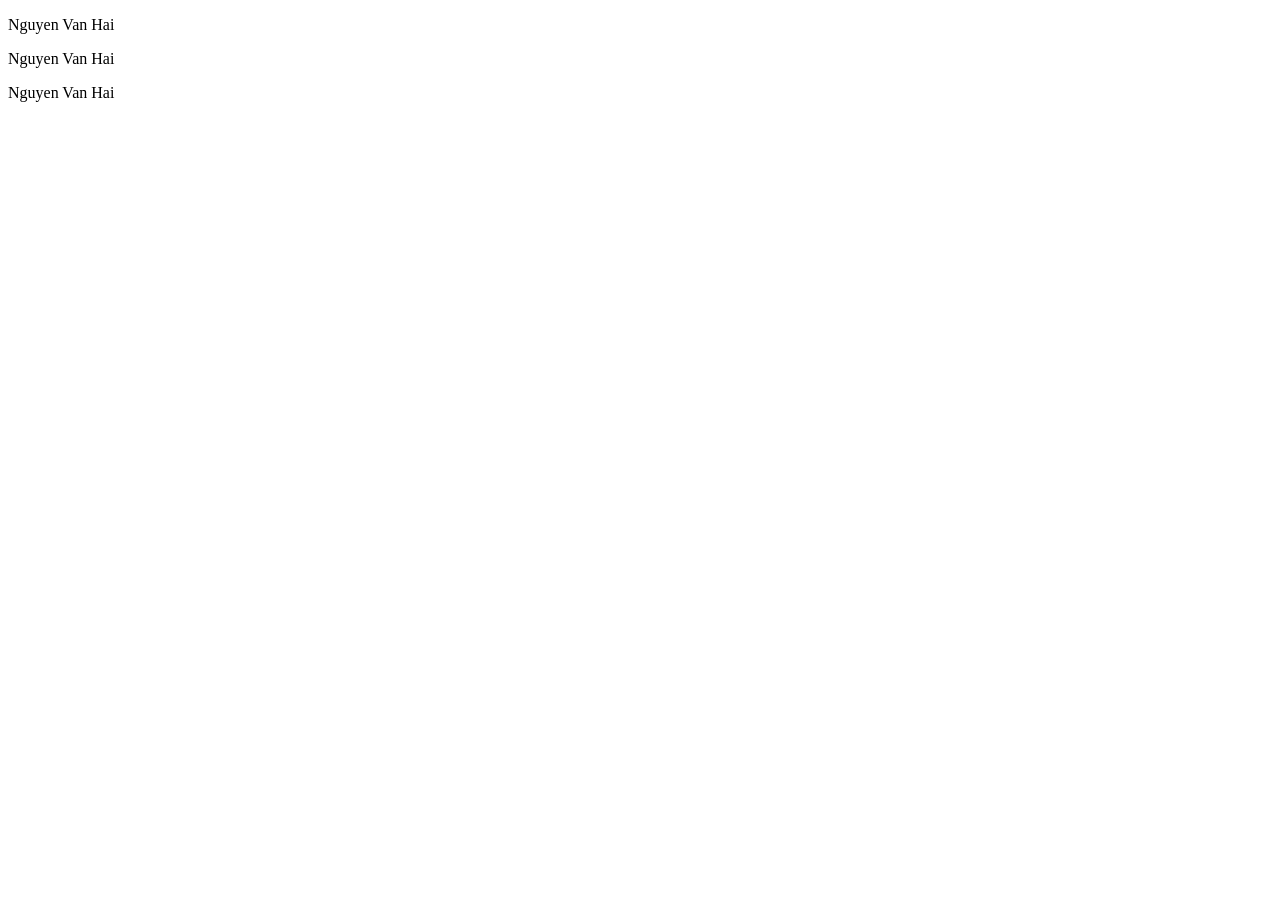
<file: index.html>
<!DOCTYPE html>
<html lang="en">
<head>
    <meta charset="UTF-8">
    <meta name="viewport" content="width=device-width, initial-scale=1.0">
    <title>Document</title>
</head>
<body>
    <p>Nguyen Van Hai</p>
    <p>Nguyen Van Hai</p>
    <p>Nguyen Van Hai</p>
    
</body>
</html>
</file>
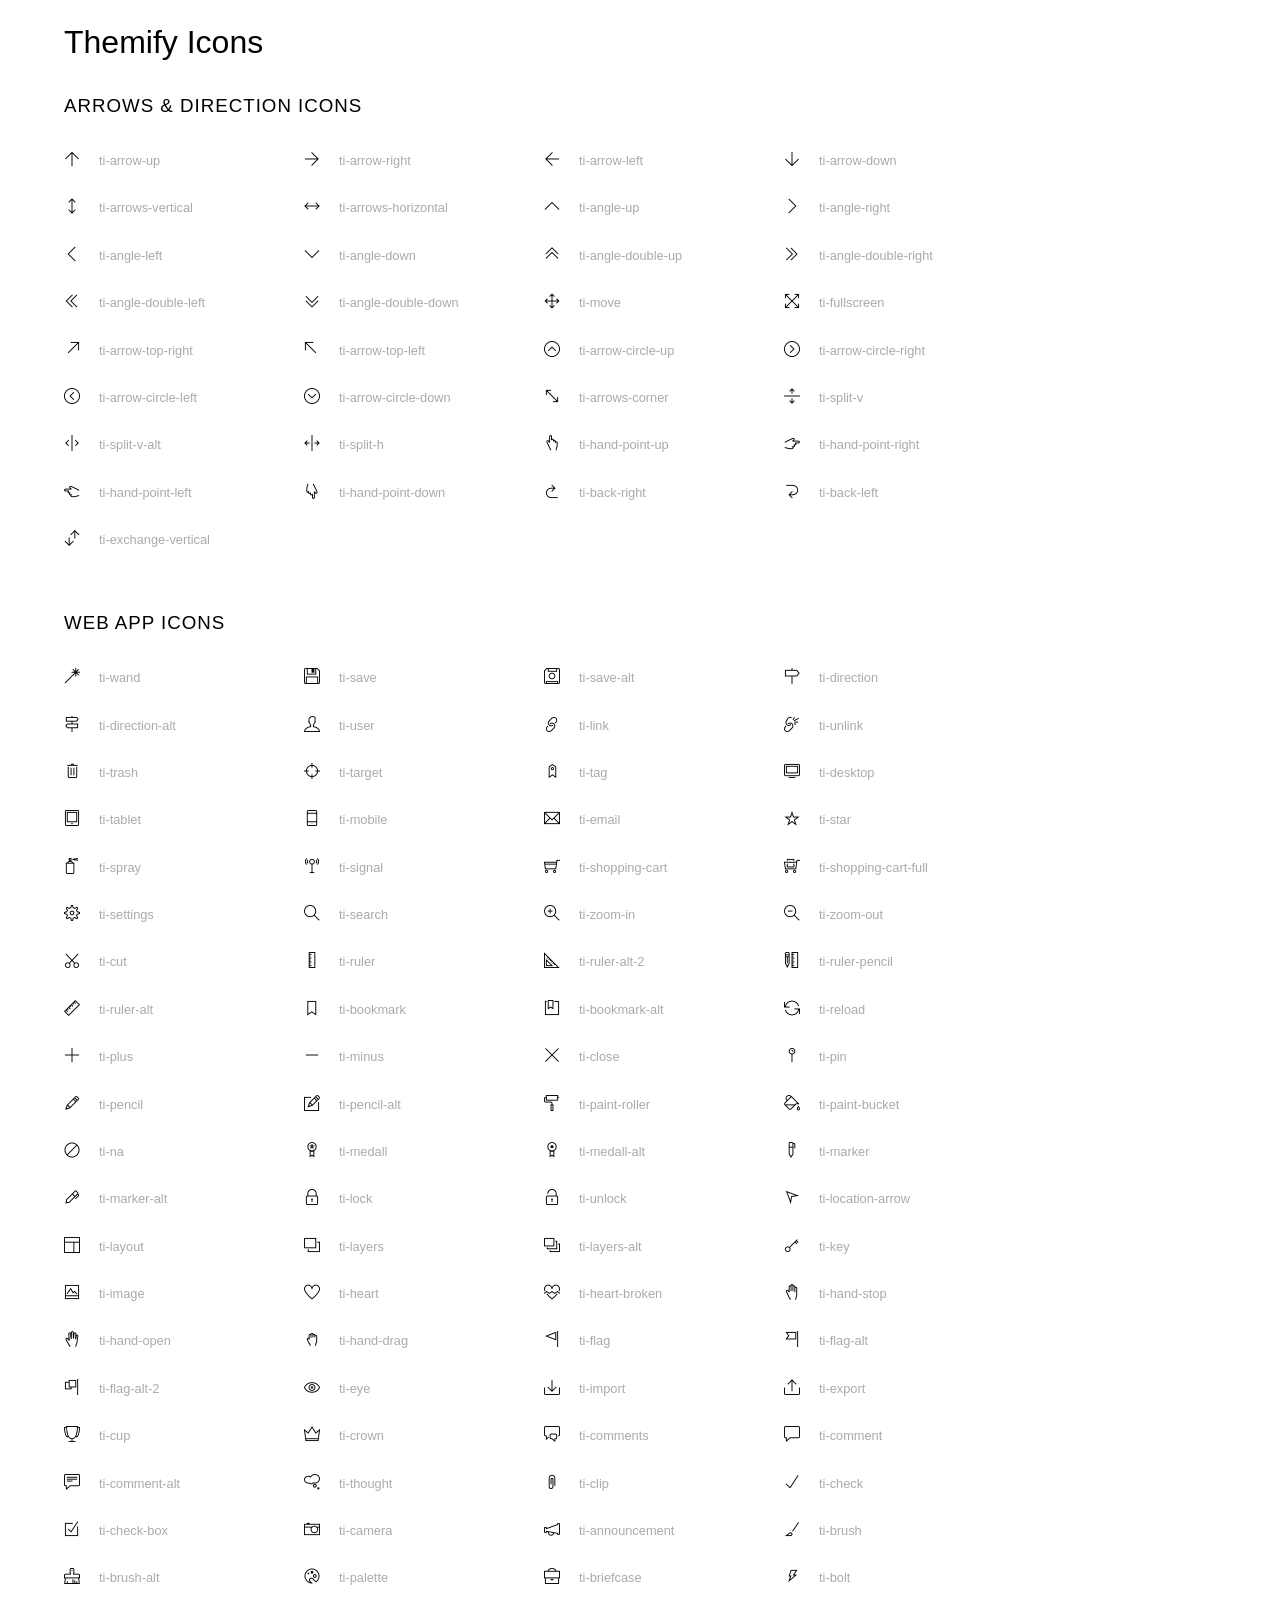
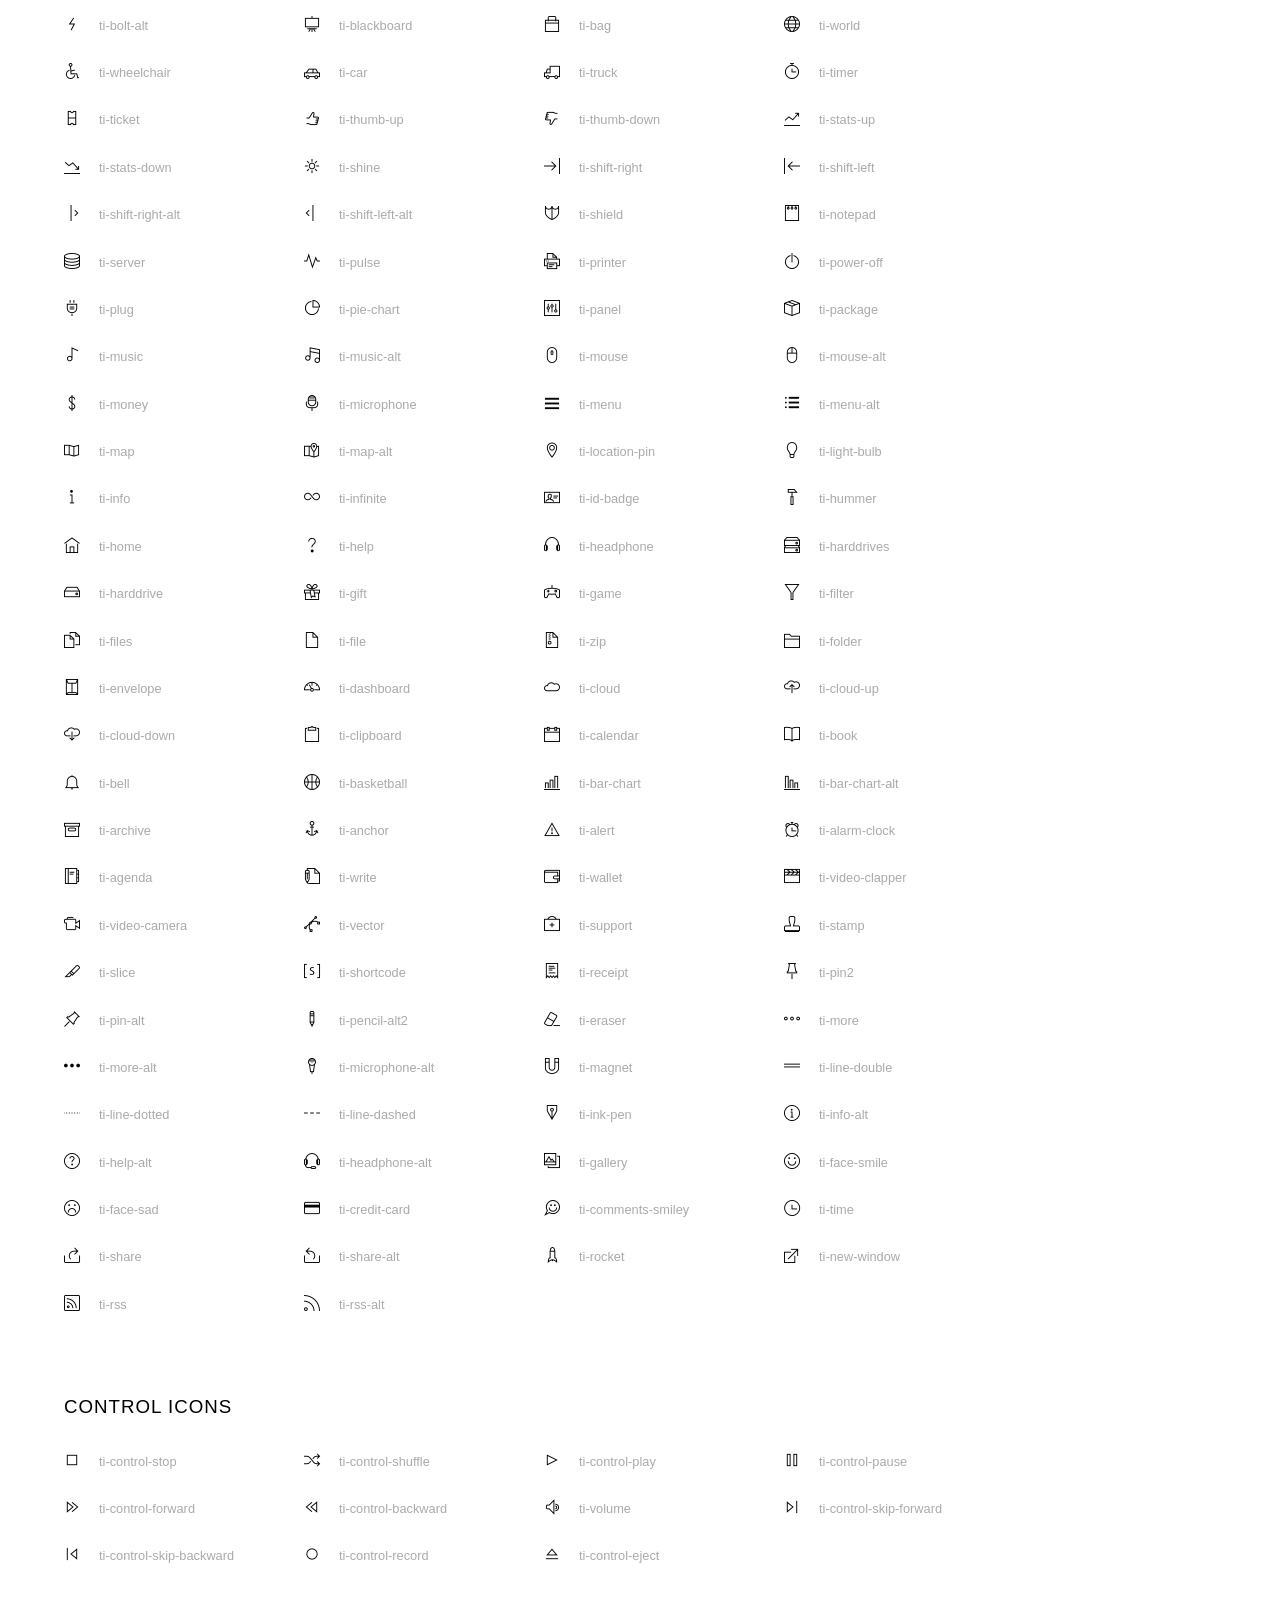
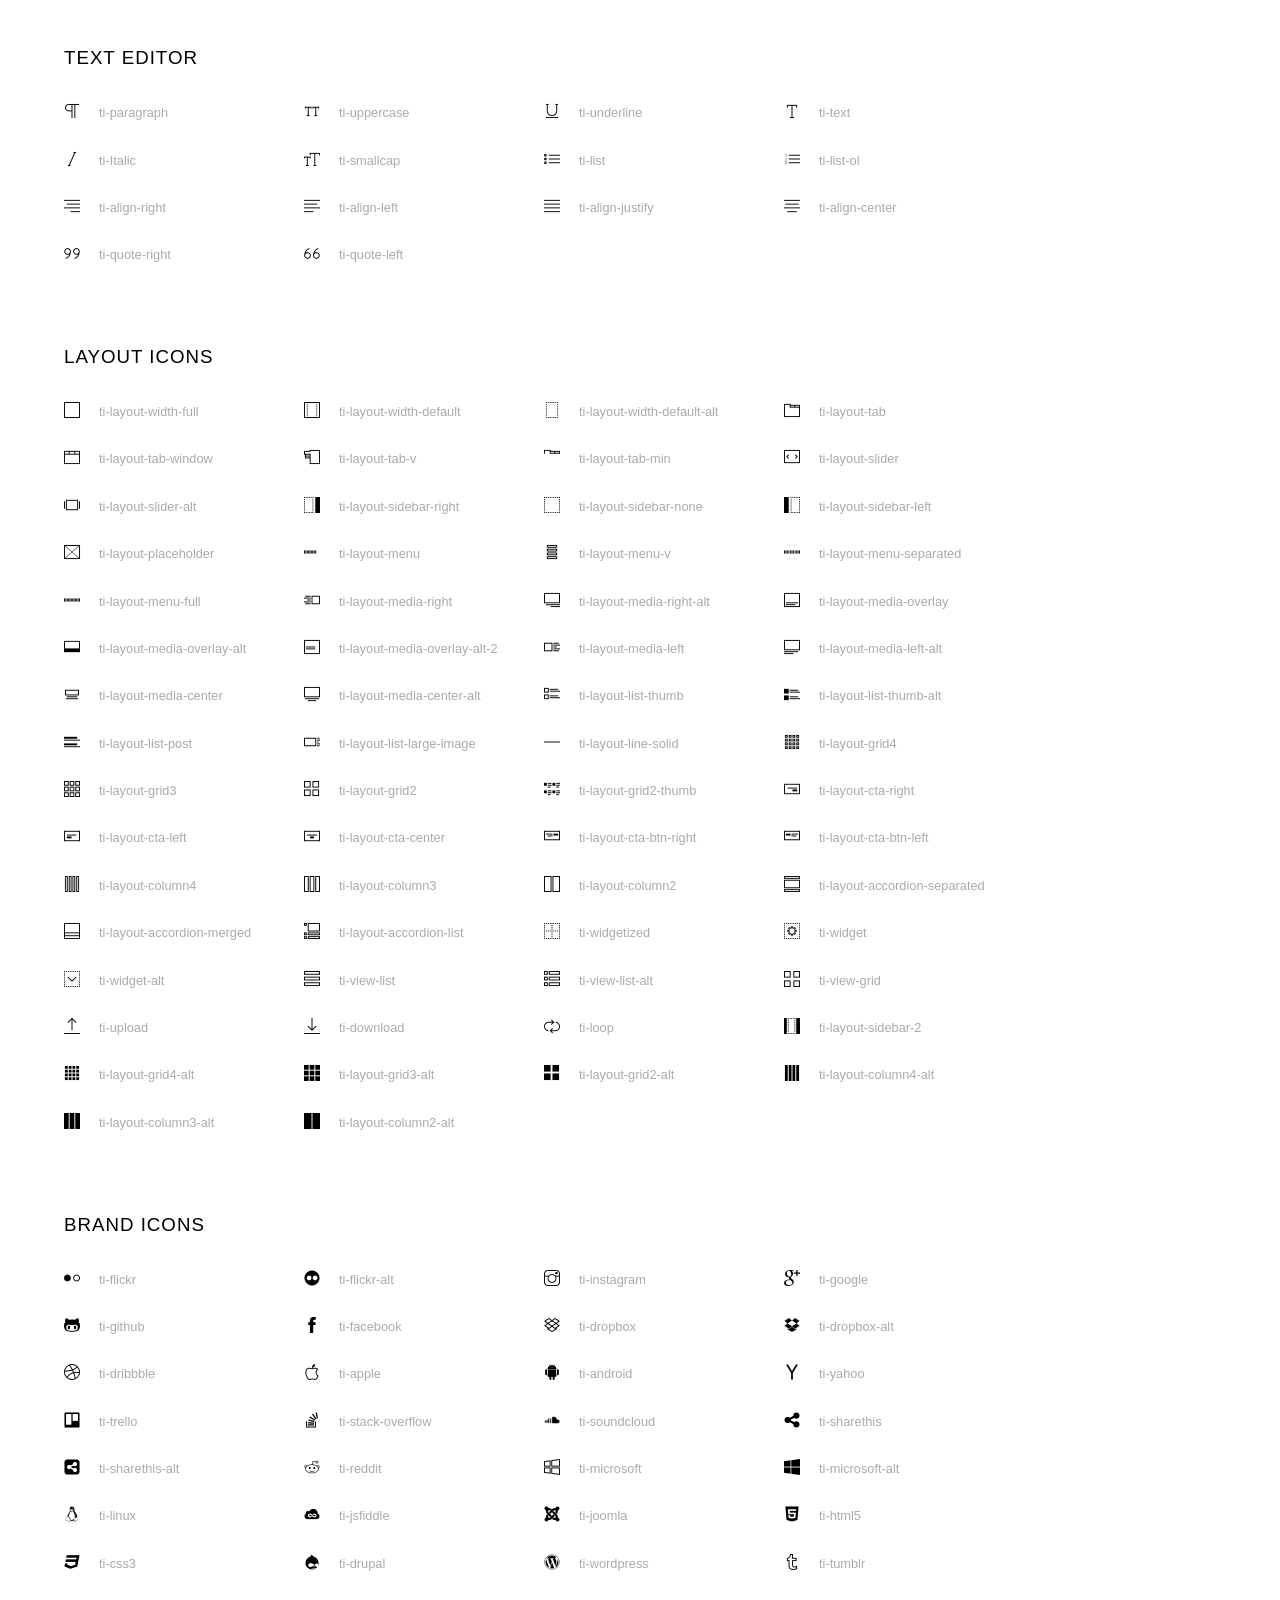
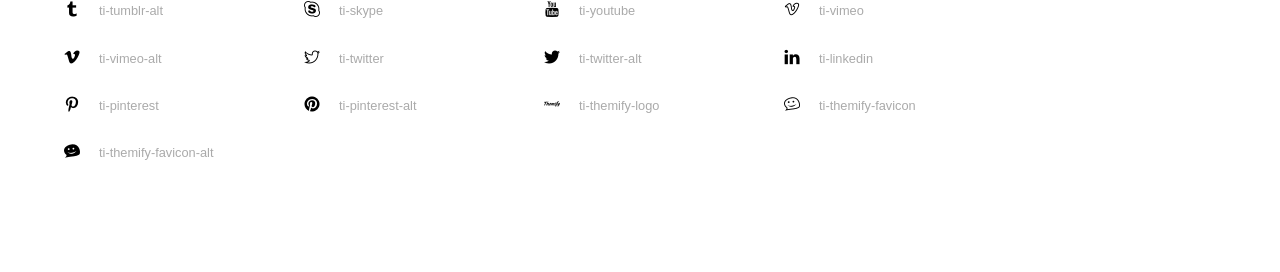
<file: assets/fonts/themify-icons/index.html>
<!doctype html>
<html>
<head>
	<meta charset="utf-8">
	<title>Themify Icon Font</title>
	<meta name="viewport" content="width=device-width">
	<link rel="stylesheet" href="demo-files/demo.css">
	<link rel="stylesheet" href="themify-icons.css">
	<!--[if lt IE 8]><!-->
	<link rel="stylesheet" href="ie7/ie7.css">
	<!--<![endif]-->
</head>
<body>
	<h1>Themify Icons</h1>

	<div class="icon-section">

		<div class="icon-section">
			<h3>Arrows &amp; Direction Icons </h3>

			<div class="icon-container">
				<span class="ti-arrow-up"></span><span class="icon-name"> ti-arrow-up</span>
			</div>
			<div class="icon-container">
				<span class="ti-arrow-right"></span><span class="icon-name"> ti-arrow-right</span>
			</div>
			<div class="icon-container">
				<span class="ti-arrow-left"></span><span class="icon-name"> ti-arrow-left</span>
			</div>
			<div class="icon-container">
				<span class="ti-arrow-down"></span><span class="icon-name"> ti-arrow-down</span>
			</div>
			<div class="icon-container">
				<span class="ti-arrows-vertical"></span><span class="icon-name"> ti-arrows-vertical</span>
			</div>
			<div class="icon-container">
				<span class="ti-arrows-horizontal"></span><span class="icon-name"> ti-arrows-horizontal</span>
			</div>
			<div class="icon-container">
				<span class="ti-angle-up"></span><span class="icon-name"> ti-angle-up</span>
			</div>
			<div class="icon-container">
				<span class="ti-angle-right"></span><span class="icon-name"> ti-angle-right</span>
			</div>
			<div class="icon-container">
				<span class="ti-angle-left"></span><span class="icon-name"> ti-angle-left</span>
			</div>
			<div class="icon-container">
				<span class="ti-angle-down"></span><span class="icon-name"> ti-angle-down</span>
			</div>	
			<div class="icon-container">
				<span class="ti-angle-double-up"></span><span class="icon-name"> ti-angle-double-up</span>
			</div>
			<div class="icon-container">
				<span class="ti-angle-double-right"></span><span class="icon-name"> ti-angle-double-right</span>
			</div>
			<div class="icon-container">
				<span class="ti-angle-double-left"></span><span class="icon-name"> ti-angle-double-left</span>
			</div>
			<div class="icon-container">
				<span class="ti-angle-double-down"></span><span class="icon-name"> ti-angle-double-down</span>
			</div>					
			<div class="icon-container">
				<span class="ti-move"></span><span class="icon-name"> ti-move</span>
			</div>
			<div class="icon-container">
				<span class="ti-fullscreen"></span><span class="icon-name"> ti-fullscreen</span>
			</div>
			<div class="icon-container">
				<span class="ti-arrow-top-right"></span><span class="icon-name"> ti-arrow-top-right</span>
			</div>
			<div class="icon-container">
				<span class="ti-arrow-top-left"></span><span class="icon-name"> ti-arrow-top-left</span>
			</div>
			<div class="icon-container">
				<span class="ti-arrow-circle-up"></span><span class="icon-name"> ti-arrow-circle-up</span>
			</div>
			<div class="icon-container">
				<span class="ti-arrow-circle-right"></span><span class="icon-name"> ti-arrow-circle-right</span>
			</div>
			<div class="icon-container">
				<span class="ti-arrow-circle-left"></span><span class="icon-name"> ti-arrow-circle-left</span>
			</div>
			<div class="icon-container">
				<span class="ti-arrow-circle-down"></span><span class="icon-name"> ti-arrow-circle-down</span>
			</div>
			<div class="icon-container">
				<span class="ti-arrows-corner"></span><span class="icon-name"> ti-arrows-corner</span>
			</div>
			<div class="icon-container">
				<span class="ti-split-v"></span><span class="icon-name"> ti-split-v</span>
			</div>

			<div class="icon-container">
				<span class="ti-split-v-alt"></span><span class="icon-name"> ti-split-v-alt</span>
			</div>
			<div class="icon-container">
				<span class="ti-split-h"></span><span class="icon-name"> ti-split-h</span>
			</div>
			<div class="icon-container">
				<span class="ti-hand-point-up"></span><span class="icon-name"> ti-hand-point-up</span>
			</div>
			<div class="icon-container">
				<span class="ti-hand-point-right"></span><span class="icon-name"> ti-hand-point-right</span>
			</div>
			<div class="icon-container">
				<span class="ti-hand-point-left"></span><span class="icon-name"> ti-hand-point-left</span>
			</div>
			<div class="icon-container">
				<span class="ti-hand-point-down"></span><span class="icon-name"> ti-hand-point-down</span>
			</div>
			<div class="icon-container">
				<span class="ti-back-right"></span><span class="icon-name"> ti-back-right</span>
			</div>
			<div class="icon-container">
				<span class="ti-back-left"></span><span class="icon-name"> ti-back-left</span>
			</div>
			<div class="icon-container">
				<span class="ti-exchange-vertical"></span><span class="icon-name"> ti-exchange-vertical</span>
			</div>

		</div> <!-- Arrows Icons -->



		<h3>Web App Icons</h3>
		
		<div class="icon-section">

			<div class="icon-container">
				<span class="ti-wand"></span><span class="icon-name"> ti-wand</span>
			</div>
			<div class="icon-container">
				<span class="ti-save"></span><span class="icon-name"> ti-save</span>
			</div>
			<div class="icon-container">
				<span class="ti-save-alt"></span><span class="icon-name"> ti-save-alt</span>
			</div>

			<div class="icon-container">
				<span class="ti-direction"></span><span class="icon-name"> ti-direction</span>
			</div>
			<div class="icon-container">
				<span class="ti-direction-alt"></span><span class="icon-name"> ti-direction-alt</span>
			</div>
			<div class="icon-container">
				<span class="ti-user"></span><span class="icon-name"> ti-user</span>
			</div>
			<div class="icon-container">
				<span class="ti-link"></span><span class="icon-name"> ti-link</span>
			</div>
			<div class="icon-container">
				<span class="ti-unlink"></span><span class="icon-name"> ti-unlink</span>
			</div>
			<div class="icon-container">
				<span class="ti-trash"></span><span class="icon-name"> ti-trash</span>
			</div>
			<div class="icon-container">
				<span class="ti-target"></span><span class="icon-name"> ti-target</span>
			</div>
			<div class="icon-container">
				<span class="ti-tag"></span><span class="icon-name"> ti-tag</span>
			</div>
			<div class="icon-container">
				<span class="ti-desktop"></span><span class="icon-name"> ti-desktop</span>
			</div>
			<div class="icon-container">
				<span class="ti-tablet"></span><span class="icon-name"> ti-tablet</span>
			</div>
			<div class="icon-container">
				<span class="ti-mobile"></span><span class="icon-name"> ti-mobile</span>
			</div>
			<div class="icon-container">
				<span class="ti-email"></span><span class="icon-name"> ti-email</span>
			</div>	
			<div class="icon-container">
				<span class="ti-star"></span><span class="icon-name"> ti-star</span>
			</div>
			<div class="icon-container">
				<span class="ti-spray"></span><span class="icon-name"> ti-spray</span>
			</div>
			<div class="icon-container">
				<span class="ti-signal"></span><span class="icon-name"> ti-signal</span>
			</div>
			<div class="icon-container">
				<span class="ti-shopping-cart"></span><span class="icon-name"> ti-shopping-cart</span>
			</div>
			<div class="icon-container">
				<span class="ti-shopping-cart-full"></span><span class="icon-name"> ti-shopping-cart-full</span>
			</div>
			<div class="icon-container">
				<span class="ti-settings"></span><span class="icon-name"> ti-settings</span>
			</div>
			<div class="icon-container">
				<span class="ti-search"></span><span class="icon-name"> ti-search</span>
			</div>
			<div class="icon-container">
				<span class="ti-zoom-in"></span><span class="icon-name"> ti-zoom-in</span>
			</div>
			<div class="icon-container">
				<span class="ti-zoom-out"></span><span class="icon-name"> ti-zoom-out</span>
			</div>
			<div class="icon-container">
				<span class="ti-cut"></span><span class="icon-name"> ti-cut</span>
			</div>
			<div class="icon-container">
				<span class="ti-ruler"></span><span class="icon-name"> ti-ruler</span>
			</div>
			<div class="icon-container">
				<span class="ti-ruler-alt-2"></span><span class="icon-name"> ti-ruler-alt-2</span>
			</div>			
			<div class="icon-container">
				<span class="ti-ruler-pencil"></span><span class="icon-name"> ti-ruler-pencil</span>
			</div>
			<div class="icon-container">
				<span class="ti-ruler-alt"></span><span class="icon-name"> ti-ruler-alt</span>
			</div>
			<div class="icon-container">
				<span class="ti-bookmark"></span><span class="icon-name"> ti-bookmark</span>
			</div>
			<div class="icon-container">
				<span class="ti-bookmark-alt"></span><span class="icon-name"> ti-bookmark-alt</span>
			</div>
			<div class="icon-container">
				<span class="ti-reload"></span><span class="icon-name"> ti-reload</span>
			</div>
			<div class="icon-container">
				<span class="ti-plus"></span><span class="icon-name"> ti-plus</span>
			</div>
			<div class="icon-container">
				<span class="ti-minus"></span><span class="icon-name"> ti-minus</span>
			</div>
			<div class="icon-container">
				<span class="ti-close"></span><span class="icon-name"> ti-close</span>
			</div>			
			<div class="icon-container">
				<span class="ti-pin"></span><span class="icon-name"> ti-pin</span>
			</div>
			<div class="icon-container">
				<span class="ti-pencil"></span><span class="icon-name"> ti-pencil</span>
			</div>
					
		  	<div class="icon-container">
				<span class="ti-pencil-alt"></span><span class="icon-name"> ti-pencil-alt</span>
			</div>
			<div class="icon-container">
				<span class="ti-paint-roller"></span><span class="icon-name"> ti-paint-roller</span>
			</div>
			<div class="icon-container">
				<span class="ti-paint-bucket"></span><span class="icon-name"> ti-paint-bucket</span>
			</div>
			<div class="icon-container">
				<span class="ti-na"></span><span class="icon-name"> ti-na</span>
			</div>
			<div class="icon-container">
				<span class="ti-medall"></span><span class="icon-name"> ti-medall</span>
			</div>
			<div class="icon-container">
				<span class="ti-medall-alt"></span><span class="icon-name"> ti-medall-alt</span>
			</div>
			<div class="icon-container">
				<span class="ti-marker"></span><span class="icon-name"> ti-marker</span>
			</div>
			<div class="icon-container">
				<span class="ti-marker-alt"></span><span class="icon-name"> ti-marker-alt</span>
			</div>

			<div class="icon-container">
				<span class="ti-lock"></span><span class="icon-name"> ti-lock</span>
			</div>
			<div class="icon-container">
				<span class="ti-unlock"></span><span class="icon-name"> ti-unlock</span>
			</div>
			<div class="icon-container">
				<span class="ti-location-arrow"></span><span class="icon-name"> ti-location-arrow</span>
			</div>
			<div class="icon-container">
				<span class="ti-layout"></span><span class="icon-name"> ti-layout</span>
			</div>
			<div class="icon-container">
				<span class="ti-layers"></span><span class="icon-name"> ti-layers</span>
			</div>
			<div class="icon-container">
				<span class="ti-layers-alt"></span><span class="icon-name"> ti-layers-alt</span>
			</div>
			<div class="icon-container">
				<span class="ti-key"></span><span class="icon-name"> ti-key</span>
			</div>
			<div class="icon-container">
				<span class="ti-image"></span><span class="icon-name"> ti-image</span>
			</div>
			<div class="icon-container">
				<span class="ti-heart"></span><span class="icon-name"> ti-heart</span>
			</div>
			<div class="icon-container">
				<span class="ti-heart-broken"></span><span class="icon-name"> ti-heart-broken</span>
			</div>
			<div class="icon-container">
				<span class="ti-hand-stop"></span><span class="icon-name"> ti-hand-stop</span>
			</div>
			<div class="icon-container">
				<span class="ti-hand-open"></span><span class="icon-name"> ti-hand-open</span>
			</div>
			<div class="icon-container">
				<span class="ti-hand-drag"></span><span class="icon-name"> ti-hand-drag</span>
			</div>
			<div class="icon-container">
				<span class="ti-flag"></span><span class="icon-name"> ti-flag</span>
			</div>
			<div class="icon-container">
				<span class="ti-flag-alt"></span><span class="icon-name"> ti-flag-alt</span>
			</div>
			<div class="icon-container">
				<span class="ti-flag-alt-2"></span><span class="icon-name"> ti-flag-alt-2</span>
			</div>
			<div class="icon-container">
				<span class="ti-eye"></span><span class="icon-name"> ti-eye</span>
			</div>
			<div class="icon-container">
				<span class="ti-import"></span><span class="icon-name"> ti-import</span>
			</div>			
			<div class="icon-container">
				<span class="ti-export"></span><span class="icon-name"> ti-export</span>
			</div>
			<div class="icon-container">
				<span class="ti-cup"></span><span class="icon-name"> ti-cup</span>
			</div>
			<div class="icon-container">
				<span class="ti-crown"></span><span class="icon-name"> ti-crown</span>
			</div>
			<div class="icon-container">
				<span class="ti-comments"></span><span class="icon-name"> ti-comments</span>
			</div>
			<div class="icon-container">
				<span class="ti-comment"></span><span class="icon-name"> ti-comment</span>
			</div>
			<div class="icon-container">
				<span class="ti-comment-alt"></span><span class="icon-name"> ti-comment-alt</span>
			</div>
			<div class="icon-container">
				<span class="ti-thought"></span><span class="icon-name"> ti-thought</span>
			</div>			
			<div class="icon-container">
				<span class="ti-clip"></span><span class="icon-name"> ti-clip</span>
			</div>

			<div class="icon-container">
				<span class="ti-check"></span><span class="icon-name"> ti-check</span>
			</div>
			<div class="icon-container">
				<span class="ti-check-box"></span><span class="icon-name"> ti-check-box</span>
			</div>
			<div class="icon-container">
				<span class="ti-camera"></span><span class="icon-name"> ti-camera</span>
			</div>
			<div class="icon-container">
				<span class="ti-announcement"></span><span class="icon-name"> ti-announcement</span>
			</div>
			<div class="icon-container">
				<span class="ti-brush"></span><span class="icon-name"> ti-brush</span>
			</div>
			<div class="icon-container">
				<span class="ti-brush-alt"></span><span class="icon-name"> ti-brush-alt</span>
			</div>
			<div class="icon-container">
				<span class="ti-palette"></span><span class="icon-name"> ti-palette</span>
			</div>			
			<div class="icon-container">
				<span class="ti-briefcase"></span><span class="icon-name"> ti-briefcase</span>
			</div>
			<div class="icon-container">
				<span class="ti-bolt"></span><span class="icon-name"> ti-bolt</span>
			</div>
			<div class="icon-container">
				<span class="ti-bolt-alt"></span><span class="icon-name"> ti-bolt-alt</span>
			</div>
			<div class="icon-container">
				<span class="ti-blackboard"></span><span class="icon-name"> ti-blackboard</span>
			</div>
			<div class="icon-container">
				<span class="ti-bag"></span><span class="icon-name"> ti-bag</span>
			</div>
			<div class="icon-container">
				<span class="ti-world"></span><span class="icon-name"> ti-world</span>
			</div>
			<div class="icon-container">
				<span class="ti-wheelchair"></span><span class="icon-name"> ti-wheelchair</span>
			</div>
			<div class="icon-container">
				<span class="ti-car"></span><span class="icon-name"> ti-car</span>
			</div>
			<div class="icon-container">
				<span class="ti-truck"></span><span class="icon-name"> ti-truck</span>
			</div>
			<div class="icon-container">
				<span class="ti-timer"></span><span class="icon-name"> ti-timer</span>
			</div>
			<div class="icon-container">
				<span class="ti-ticket"></span><span class="icon-name"> ti-ticket</span>
			</div>
			<div class="icon-container">
				<span class="ti-thumb-up"></span><span class="icon-name"> ti-thumb-up</span>
			</div>
			<div class="icon-container">
				<span class="ti-thumb-down"></span><span class="icon-name"> ti-thumb-down</span>
			</div>

			<div class="icon-container">
				<span class="ti-stats-up"></span><span class="icon-name"> ti-stats-up</span>
			</div>
			<div class="icon-container">
				<span class="ti-stats-down"></span><span class="icon-name"> ti-stats-down</span>
			</div>
			<div class="icon-container">
				<span class="ti-shine"></span><span class="icon-name"> ti-shine</span>
			</div>
			<div class="icon-container">
				<span class="ti-shift-right"></span><span class="icon-name"> ti-shift-right</span>
			</div>
			<div class="icon-container">
				<span class="ti-shift-left"></span><span class="icon-name"> ti-shift-left</span>
			</div>

			<div class="icon-container">
				<span class="ti-shift-right-alt"></span><span class="icon-name"> ti-shift-right-alt</span>
			</div>
			<div class="icon-container">
				<span class="ti-shift-left-alt"></span><span class="icon-name"> ti-shift-left-alt</span>
			</div>
			<div class="icon-container">
				<span class="ti-shield"></span><span class="icon-name"> ti-shield</span>
			</div>
			<div class="icon-container">
				<span class="ti-notepad"></span><span class="icon-name"> ti-notepad</span>
			</div>
			<div class="icon-container">
				<span class="ti-server"></span><span class="icon-name"> ti-server</span>
			</div>

			<div class="icon-container">
				<span class="ti-pulse"></span><span class="icon-name"> ti-pulse</span>
			</div>
			<div class="icon-container">
				<span class="ti-printer"></span><span class="icon-name"> ti-printer</span>
			</div>
			<div class="icon-container">
				<span class="ti-power-off"></span><span class="icon-name"> ti-power-off</span>
			</div>
			<div class="icon-container">
				<span class="ti-plug"></span><span class="icon-name"> ti-plug</span>
			</div>
			<div class="icon-container">
				<span class="ti-pie-chart"></span><span class="icon-name"> ti-pie-chart</span>
			</div>

			<div class="icon-container">
				<span class="ti-panel"></span><span class="icon-name"> ti-panel</span>
			</div>
			<div class="icon-container">
				<span class="ti-package"></span><span class="icon-name"> ti-package</span>
			</div>
			<div class="icon-container">
				<span class="ti-music"></span><span class="icon-name"> ti-music</span>
			</div>
			<div class="icon-container">
				<span class="ti-music-alt"></span><span class="icon-name"> ti-music-alt</span>
			</div>
			<div class="icon-container">
				<span class="ti-mouse"></span><span class="icon-name"> ti-mouse</span>
			</div>
			<div class="icon-container">
				<span class="ti-mouse-alt"></span><span class="icon-name"> ti-mouse-alt</span>
			</div>
			<div class="icon-container">
				<span class="ti-money"></span><span class="icon-name"> ti-money</span>
			</div>
			<div class="icon-container">
				<span class="ti-microphone"></span><span class="icon-name"> ti-microphone</span>
			</div>
			<div class="icon-container">
				<span class="ti-menu"></span><span class="icon-name"> ti-menu</span>
			</div>
			<div class="icon-container">
				<span class="ti-menu-alt"></span><span class="icon-name"> ti-menu-alt</span>
			</div>
			<div class="icon-container">
				<span class="ti-map"></span><span class="icon-name"> ti-map</span>
			</div>
			<div class="icon-container">
				<span class="ti-map-alt"></span><span class="icon-name"> ti-map-alt</span>
			</div>

			<div class="icon-container">
				<span class="ti-location-pin"></span><span class="icon-name"> ti-location-pin</span>
			</div>

			<div class="icon-container">
				<span class="ti-light-bulb"></span><span class="icon-name"> ti-light-bulb</span>
			</div>
			<div class="icon-container">
				<span class="ti-info"></span><span class="icon-name"> ti-info</span>
			</div>
			<div class="icon-container">
				<span class="ti-infinite"></span><span class="icon-name"> ti-infinite</span>
			</div>
			<div class="icon-container">
				<span class="ti-id-badge"></span><span class="icon-name"> ti-id-badge</span>
			</div>
			<div class="icon-container">
				<span class="ti-hummer"></span><span class="icon-name"> ti-hummer</span>
			</div>
			<div class="icon-container">
				<span class="ti-home"></span><span class="icon-name"> ti-home</span>
			</div>
			<div class="icon-container">
				<span class="ti-help"></span><span class="icon-name"> ti-help</span>
			</div>
			<div class="icon-container">
				<span class="ti-headphone"></span><span class="icon-name"> ti-headphone</span>
			</div>
			<div class="icon-container">
				<span class="ti-harddrives"></span><span class="icon-name"> ti-harddrives</span>
			</div>
			<div class="icon-container">
				<span class="ti-harddrive"></span><span class="icon-name"> ti-harddrive</span>
			</div>
			<div class="icon-container">
				<span class="ti-gift"></span><span class="icon-name"> ti-gift</span>
			</div>
			<div class="icon-container">
				<span class="ti-game"></span><span class="icon-name"> ti-game</span>
			</div>
			<div class="icon-container">
				<span class="ti-filter"></span><span class="icon-name"> ti-filter</span>
			</div>
			<div class="icon-container">
				<span class="ti-files"></span><span class="icon-name"> ti-files</span>
			</div>
			<div class="icon-container">
				<span class="ti-file"></span><span class="icon-name"> ti-file</span>
			</div>
			<div class="icon-container">
				<span class="ti-zip"></span><span class="icon-name"> ti-zip</span>
			</div>
			<div class="icon-container">
				<span class="ti-folder"></span><span class="icon-name"> ti-folder</span>
			</div>			
			<div class="icon-container">
				<span class="ti-envelope"></span><span class="icon-name"> ti-envelope</span>
			</div>


			<div class="icon-container">
				<span class="ti-dashboard"></span><span class="icon-name"> ti-dashboard</span>
			</div>
			<div class="icon-container">
				<span class="ti-cloud"></span><span class="icon-name"> ti-cloud</span>
			</div>
			<div class="icon-container">
				<span class="ti-cloud-up"></span><span class="icon-name"> ti-cloud-up</span>
			</div>
			<div class="icon-container">
				<span class="ti-cloud-down"></span><span class="icon-name"> ti-cloud-down</span>
			</div>
			<div class="icon-container">
				<span class="ti-clipboard"></span><span class="icon-name"> ti-clipboard</span>
			</div>
			<div class="icon-container">
				<span class="ti-calendar"></span><span class="icon-name"> ti-calendar</span>
			</div>
			<div class="icon-container">
				<span class="ti-book"></span><span class="icon-name"> ti-book</span>
			</div>
			<div class="icon-container">
				<span class="ti-bell"></span><span class="icon-name"> ti-bell</span>
			</div>
			<div class="icon-container">
				<span class="ti-basketball"></span><span class="icon-name"> ti-basketball</span>
			</div>
			<div class="icon-container">
				<span class="ti-bar-chart"></span><span class="icon-name"> ti-bar-chart</span>
			</div>
			<div class="icon-container">
				<span class="ti-bar-chart-alt"></span><span class="icon-name"> ti-bar-chart-alt</span>
			</div>


			<div class="icon-container">
				<span class="ti-archive"></span><span class="icon-name"> ti-archive</span>
			</div>
			<div class="icon-container">
				<span class="ti-anchor"></span><span class="icon-name"> ti-anchor</span>
			</div>

			<div class="icon-container">
				<span class="ti-alert"></span><span class="icon-name"> ti-alert</span>
			</div>
			<div class="icon-container">
				<span class="ti-alarm-clock"></span><span class="icon-name"> ti-alarm-clock</span>
			</div>
			<div class="icon-container">
				<span class="ti-agenda"></span><span class="icon-name"> ti-agenda</span>
			</div>
			<div class="icon-container">
				<span class="ti-write"></span><span class="icon-name"> ti-write</span>
			</div>

			<div class="icon-container">
				<span class="ti-wallet"></span><span class="icon-name"> ti-wallet</span>
			</div>
			<div class="icon-container">
				<span class="ti-video-clapper"></span><span class="icon-name"> ti-video-clapper</span>
			</div>
			<div class="icon-container">
				<span class="ti-video-camera"></span><span class="icon-name"> ti-video-camera</span>
			</div>
			<div class="icon-container">
				<span class="ti-vector"></span><span class="icon-name"> ti-vector</span>
			</div>

			<div class="icon-container">
				<span class="ti-support"></span><span class="icon-name"> ti-support</span>
			</div>
			<div class="icon-container">
				<span class="ti-stamp"></span><span class="icon-name"> ti-stamp</span>
			</div>
			<div class="icon-container">
				<span class="ti-slice"></span><span class="icon-name"> ti-slice</span>
			</div>
			<div class="icon-container">
				<span class="ti-shortcode"></span><span class="icon-name"> ti-shortcode</span>
			</div>
			<div class="icon-container">
				<span class="ti-receipt"></span><span class="icon-name"> ti-receipt</span>
			</div>
			<div class="icon-container">
				<span class="ti-pin2"></span><span class="icon-name"> ti-pin2</span>
			</div>
			<div class="icon-container">
				<span class="ti-pin-alt"></span><span class="icon-name"> ti-pin-alt</span>
			</div>
			<div class="icon-container">
				<span class="ti-pencil-alt2"></span><span class="icon-name"> ti-pencil-alt2</span>
			</div>
			<div class="icon-container">
				<span class="ti-eraser"></span><span class="icon-name"> ti-eraser</span>
			</div>			
			<div class="icon-container">
				<span class="ti-more"></span><span class="icon-name"> ti-more</span>
			</div>
			<div class="icon-container">
				<span class="ti-more-alt"></span><span class="icon-name"> ti-more-alt</span>
			</div>
			<div class="icon-container">
				<span class="ti-microphone-alt"></span><span class="icon-name"> ti-microphone-alt</span>
			</div>
			<div class="icon-container">
				<span class="ti-magnet"></span><span class="icon-name"> ti-magnet</span>
			</div>
			<div class="icon-container">
				<span class="ti-line-double"></span><span class="icon-name"> ti-line-double</span>
			</div>
			<div class="icon-container">
				<span class="ti-line-dotted"></span><span class="icon-name"> ti-line-dotted</span>
			</div>
			<div class="icon-container">
				<span class="ti-line-dashed"></span><span class="icon-name"> ti-line-dashed</span>
			</div>

			<div class="icon-container">
				<span class="ti-ink-pen"></span><span class="icon-name"> ti-ink-pen</span>
			</div>
			<div class="icon-container">
				<span class="ti-info-alt"></span><span class="icon-name"> ti-info-alt</span>
			</div>
			<div class="icon-container">
				<span class="ti-help-alt"></span><span class="icon-name"> ti-help-alt</span>
			</div>
			<div class="icon-container">
				<span class="ti-headphone-alt"></span><span class="icon-name"> ti-headphone-alt</span>
			</div>

			<div class="icon-container">
				<span class="ti-gallery"></span><span class="icon-name"> ti-gallery</span>
			</div>
			<div class="icon-container">
				<span class="ti-face-smile"></span><span class="icon-name"> ti-face-smile</span>
			</div>
			<div class="icon-container">
				<span class="ti-face-sad"></span><span class="icon-name"> ti-face-sad</span>
			</div>
			<div class="icon-container">
				<span class="ti-credit-card"></span><span class="icon-name"> ti-credit-card</span>
			</div>
			<div class="icon-container">
				<span class="ti-comments-smiley"></span><span class="icon-name"> ti-comments-smiley</span>
			</div>
			<div class="icon-container">
				<span class="ti-time"></span><span class="icon-name"> ti-time</span>
			</div>
			<div class="icon-container">
				<span class="ti-share"></span><span class="icon-name"> ti-share</span>
			</div>
			<div class="icon-container">
				<span class="ti-share-alt"></span><span class="icon-name"> ti-share-alt</span>
			</div>
			<div class="icon-container">
				<span class="ti-rocket"></span><span class="icon-name"> ti-rocket</span>
			</div>

			<div class="icon-container">
				<span class="ti-new-window"></span><span class="icon-name"> ti-new-window</span>
			</div>

			<div class="icon-container">
				<span class="ti-rss"></span><span class="icon-name"> ti-rss</span>
			</div>

			<div class="icon-container">
				<span class="ti-rss-alt"></span><span class="icon-name"> ti-rss-alt</span>
			</div>
			
		</div><!-- Web App Icons -->


		<div class="icon-section">
			<h3>Control Icons</h3>
			<div class="icon-container">
				<span class="ti-control-stop"></span><span class="icon-name"> ti-control-stop</span>
			</div>
			<div class="icon-container">
				<span class="ti-control-shuffle"></span><span class="icon-name"> ti-control-shuffle</span>
			</div>
			<div class="icon-container">
				<span class="ti-control-play"></span><span class="icon-name"> ti-control-play</span>
			</div>
			<div class="icon-container">
				<span class="ti-control-pause"></span><span class="icon-name"> ti-control-pause</span>
			</div>
			<div class="icon-container">
				<span class="ti-control-forward"></span><span class="icon-name"> ti-control-forward</span>
			</div>
			<div class="icon-container">
				<span class="ti-control-backward"></span><span class="icon-name"> ti-control-backward</span>
			</div>	
			<div class="icon-container">
				<span class="ti-volume"></span><span class="icon-name"> ti-volume</span>
			</div>
			<div class="icon-container">
				<span class="ti-control-skip-forward"></span><span class="icon-name"> ti-control-skip-forward</span>
			</div>
			<div class="icon-container">
				<span class="ti-control-skip-backward"></span><span class="icon-name"> ti-control-skip-backward</span>
			</div>
			<div class="icon-container">
				<span class="ti-control-record"></span><span class="icon-name"> ti-control-record</span>
			</div>
			<div class="icon-container">
				<span class="ti-control-eject"></span><span class="icon-name"> ti-control-eject</span>
			</div>			
		</div> <!-- Control Icons -->


		<div class="icon-section">
			<h3>Text Editor</h3>

			<div class="icon-container">
				<span class="ti-paragraph"></span><span class="icon-name"> ti-paragraph</span>
			</div>
			<div class="icon-container">
				<span class="ti-uppercase"></span><span class="icon-name"> ti-uppercase</span>
			</div>

			<div class="icon-container">
				<span class="ti-underline"></span><span class="icon-name"> ti-underline</span>
			</div>
			<div class="icon-container">
				<span class="ti-text"></span><span class="icon-name"> ti-text</span>
			</div>
			<div class="icon-container">
				<span class="ti-Italic"></span><span class="icon-name"> ti-Italic</span>
			</div>
			<div class="icon-container">
				<span class="ti-smallcap"></span><span class="icon-name"> ti-smallcap</span>
			</div>
			<div class="icon-container">
				<span class="ti-list"></span><span class="icon-name"> ti-list</span>
			</div>
			<div class="icon-container">
				<span class="ti-list-ol"></span><span class="icon-name"> ti-list-ol</span>
			</div>
			<div class="icon-container">
				<span class="ti-align-right"></span><span class="icon-name"> ti-align-right</span>
			</div>
			<div class="icon-container">
				<span class="ti-align-left"></span><span class="icon-name"> ti-align-left</span>
			</div>
			<div class="icon-container">
				<span class="ti-align-justify"></span><span class="icon-name"> ti-align-justify</span>
			</div>
			<div class="icon-container">
				<span class="ti-align-center"></span><span class="icon-name"> ti-align-center</span>
			</div>
			<div class="icon-container">
				<span class="ti-quote-right"></span><span class="icon-name"> ti-quote-right</span>
			</div>
			<div class="icon-container">
				<span class="ti-quote-left"></span><span class="icon-name"> ti-quote-left</span>
			</div>

		</div> <!-- Text Editor -->



		<div class="icon-section">
			<h3>Layout Icons</h3>
			<div class="icon-container">
				<span class="ti-layout-width-full"></span><span class="icon-name"> ti-layout-width-full</span>
			</div>
			<div class="icon-container">
				<span class="ti-layout-width-default"></span><span class="icon-name"> ti-layout-width-default</span>
			</div>
			<div class="icon-container">
				<span class="ti-layout-width-default-alt"></span><span class="icon-name"> ti-layout-width-default-alt</span>
			</div>
			<div class="icon-container">
				<span class="ti-layout-tab"></span><span class="icon-name"> ti-layout-tab</span>
			</div>
			<div class="icon-container">
				<span class="ti-layout-tab-window"></span><span class="icon-name"> ti-layout-tab-window</span>
			</div>
			<div class="icon-container">
				<span class="ti-layout-tab-v"></span><span class="icon-name"> ti-layout-tab-v</span>
			</div>
			<div class="icon-container">
				<span class="ti-layout-tab-min"></span><span class="icon-name"> ti-layout-tab-min</span>
			</div>
			<div class="icon-container">
				<span class="ti-layout-slider"></span><span class="icon-name"> ti-layout-slider</span>
			</div>
			<div class="icon-container">
				<span class="ti-layout-slider-alt"></span><span class="icon-name"> ti-layout-slider-alt</span>
			</div>
			<div class="icon-container">
				<span class="ti-layout-sidebar-right"></span><span class="icon-name"> ti-layout-sidebar-right</span>
			</div>
			<div class="icon-container">
				<span class="ti-layout-sidebar-none"></span><span class="icon-name"> ti-layout-sidebar-none</span>
			</div>
			<div class="icon-container">
				<span class="ti-layout-sidebar-left"></span><span class="icon-name"> ti-layout-sidebar-left</span>
			</div>
			<div class="icon-container">
				<span class="ti-layout-placeholder"></span><span class="icon-name"> ti-layout-placeholder</span>
			</div>
			<div class="icon-container">
				<span class="ti-layout-menu"></span><span class="icon-name"> ti-layout-menu</span>
			</div>
			<div class="icon-container">
				<span class="ti-layout-menu-v"></span><span class="icon-name"> ti-layout-menu-v</span>
			</div>
			<div class="icon-container">
				<span class="ti-layout-menu-separated"></span><span class="icon-name"> ti-layout-menu-separated</span>
			</div>
			<div class="icon-container">
				<span class="ti-layout-menu-full"></span><span class="icon-name"> ti-layout-menu-full</span>
			</div>
			<div class="icon-container">
				<span class="ti-layout-media-right"></span><span class="icon-name"> ti-layout-media-right</span>
			</div>
			<div class="icon-container">
				<span class="ti-layout-media-right-alt"></span><span class="icon-name"> ti-layout-media-right-alt</span>
			</div>
			<div class="icon-container">
				<span class="ti-layout-media-overlay"></span><span class="icon-name"> ti-layout-media-overlay</span>
			</div>
			<div class="icon-container">
				<span class="ti-layout-media-overlay-alt"></span><span class="icon-name"> ti-layout-media-overlay-alt</span>
			</div>
			<div class="icon-container">
				<span class="ti-layout-media-overlay-alt-2"></span><span class="icon-name"> ti-layout-media-overlay-alt-2</span>
			</div>
			<div class="icon-container">
				<span class="ti-layout-media-left"></span><span class="icon-name"> ti-layout-media-left</span>
			</div>
			<div class="icon-container">
				<span class="ti-layout-media-left-alt"></span><span class="icon-name"> ti-layout-media-left-alt</span>
			</div>
			<div class="icon-container">
				<span class="ti-layout-media-center"></span><span class="icon-name"> ti-layout-media-center</span>
			</div>
			<div class="icon-container">
				<span class="ti-layout-media-center-alt"></span><span class="icon-name"> ti-layout-media-center-alt</span>
			</div>
			<div class="icon-container">
				<span class="ti-layout-list-thumb"></span><span class="icon-name"> ti-layout-list-thumb</span>
			</div>
			<div class="icon-container">
				<span class="ti-layout-list-thumb-alt"></span><span class="icon-name"> ti-layout-list-thumb-alt</span>
			</div>
			<div class="icon-container">
				<span class="ti-layout-list-post"></span><span class="icon-name"> ti-layout-list-post</span>
			</div>
			<div class="icon-container">
				<span class="ti-layout-list-large-image"></span><span class="icon-name"> ti-layout-list-large-image</span>
			</div>
			<div class="icon-container">
				<span class="ti-layout-line-solid"></span><span class="icon-name"> ti-layout-line-solid</span>
			</div>
			<div class="icon-container">
				<span class="ti-layout-grid4"></span><span class="icon-name"> ti-layout-grid4</span>
			</div>
			<div class="icon-container">
				<span class="ti-layout-grid3"></span><span class="icon-name"> ti-layout-grid3</span>
			</div>
			<div class="icon-container">
				<span class="ti-layout-grid2"></span><span class="icon-name"> ti-layout-grid2</span>
			</div>
			<div class="icon-container">
				<span class="ti-layout-grid2-thumb"></span><span class="icon-name"> ti-layout-grid2-thumb</span>
			</div>
			<div class="icon-container">
				<span class="ti-layout-cta-right"></span><span class="icon-name"> ti-layout-cta-right</span>
			</div>
			<div class="icon-container">
				<span class="ti-layout-cta-left"></span><span class="icon-name"> ti-layout-cta-left</span>
			</div>
			<div class="icon-container">
				<span class="ti-layout-cta-center"></span><span class="icon-name"> ti-layout-cta-center</span>
			</div>
			<div class="icon-container">
				<span class="ti-layout-cta-btn-right"></span><span class="icon-name"> ti-layout-cta-btn-right</span>
			</div>
			<div class="icon-container">
				<span class="ti-layout-cta-btn-left"></span><span class="icon-name"> ti-layout-cta-btn-left</span>
			</div>
			<div class="icon-container">
				<span class="ti-layout-column4"></span><span class="icon-name"> ti-layout-column4</span>
			</div>
			<div class="icon-container">
				<span class="ti-layout-column3"></span><span class="icon-name"> ti-layout-column3</span>
			</div>
			<div class="icon-container">
				<span class="ti-layout-column2"></span><span class="icon-name"> ti-layout-column2</span>
			</div>
			<div class="icon-container">
				<span class="ti-layout-accordion-separated"></span><span class="icon-name"> ti-layout-accordion-separated</span>
			</div>
			<div class="icon-container">
				<span class="ti-layout-accordion-merged"></span><span class="icon-name"> ti-layout-accordion-merged</span>
			</div>
			<div class="icon-container">
				<span class="ti-layout-accordion-list"></span><span class="icon-name"> ti-layout-accordion-list</span>
			</div>
			<div class="icon-container">
				<span class="ti-widgetized"></span><span class="icon-name"> ti-widgetized</span>
			</div>
			<div class="icon-container">
				<span class="ti-widget"></span><span class="icon-name"> ti-widget</span>
			</div>
			<div class="icon-container">
				<span class="ti-widget-alt"></span><span class="icon-name"> ti-widget-alt</span>
			</div>
			<div class="icon-container">
				<span class="ti-view-list"></span><span class="icon-name"> ti-view-list</span>
			</div>
			<div class="icon-container">
				<span class="ti-view-list-alt"></span><span class="icon-name"> ti-view-list-alt</span>
			</div>
			<div class="icon-container">
				<span class="ti-view-grid"></span><span class="icon-name"> ti-view-grid</span>
			</div>
			<div class="icon-container">
				<span class="ti-upload"></span><span class="icon-name"> ti-upload</span>
			</div>
			<div class="icon-container">
				<span class="ti-download"></span><span class="icon-name"> ti-download</span>
			</div>	
			<div class="icon-container">
				<span class="ti-loop"></span><span class="icon-name"> ti-loop</span>
			</div>
			<div class="icon-container">
				<span class="ti-layout-sidebar-2"></span><span class="icon-name"> ti-layout-sidebar-2</span>
			</div>
			<div class="icon-container">
				<span class="ti-layout-grid4-alt"></span><span class="icon-name"> ti-layout-grid4-alt</span>
			</div>
			<div class="icon-container">
				<span class="ti-layout-grid3-alt"></span><span class="icon-name"> ti-layout-grid3-alt</span>
			</div>
			<div class="icon-container">
				<span class="ti-layout-grid2-alt"></span><span class="icon-name"> ti-layout-grid2-alt</span>
			</div>
			<div class="icon-container">
				<span class="ti-layout-column4-alt"></span><span class="icon-name"> ti-layout-column4-alt</span>
			</div>
			<div class="icon-container">
				<span class="ti-layout-column3-alt"></span><span class="icon-name"> ti-layout-column3-alt</span>
			</div>
			<div class="icon-container">
				<span class="ti-layout-column2-alt"></span><span class="icon-name"> ti-layout-column2-alt</span>
			</div>		


		</div> <!-- Layout Icons -->


		<div class="icon-section">
			<h3>Brand Icons</h3>

			<div class="icon-container">
				<span class="ti-flickr"></span><span class="icon-name"> ti-flickr</span>
			</div>
			<div class="icon-container">
				<span class="ti-flickr-alt"></span><span class="icon-name"> ti-flickr-alt</span>
			</div>			
			<div class="icon-container">
				<span class="ti-instagram"></span><span class="icon-name"> ti-instagram</span>
			</div>
			<div class="icon-container">
				<span class="ti-google"></span><span class="icon-name"> ti-google</span>
			</div>
			<div class="icon-container">
				<span class="ti-github"></span><span class="icon-name"> ti-github</span>
			</div>

			<div class="icon-container">
				<span class="ti-facebook"></span><span class="icon-name"> ti-facebook</span>
			</div>
			<div class="icon-container">
				<span class="ti-dropbox"></span><span class="icon-name"> ti-dropbox</span>
			</div>
			<div class="icon-container">
				<span class="ti-dropbox-alt"></span><span class="icon-name"> ti-dropbox-alt</span>
			</div>
			<div class="icon-container">
				<span class="ti-dribbble"></span><span class="icon-name"> ti-dribbble</span>
			</div>
			<div class="icon-container">
				<span class="ti-apple"></span><span class="icon-name"> ti-apple</span>
			</div>
			<div class="icon-container">
				<span class="ti-android"></span><span class="icon-name"> ti-android</span>
			</div>
			<div class="icon-container">
				<span class="ti-yahoo"></span><span class="icon-name"> ti-yahoo</span>
			</div>
			<div class="icon-container">
				<span class="ti-trello"></span><span class="icon-name"> ti-trello</span>
			</div>
			<div class="icon-container">
				<span class="ti-stack-overflow"></span><span class="icon-name"> ti-stack-overflow</span>
			</div>
			<div class="icon-container">
				<span class="ti-soundcloud"></span><span class="icon-name"> ti-soundcloud</span>
			</div>
			<div class="icon-container">
				<span class="ti-sharethis"></span><span class="icon-name"> ti-sharethis</span>
			</div>
			<div class="icon-container">
				<span class="ti-sharethis-alt"></span><span class="icon-name"> ti-sharethis-alt</span>
			</div>
			<div class="icon-container">
				<span class="ti-reddit"></span><span class="icon-name"> ti-reddit</span>
			</div>

			<div class="icon-container">
				<span class="ti-microsoft"></span><span class="icon-name"> ti-microsoft</span>
			</div>
			<div class="icon-container">
				<span class="ti-microsoft-alt"></span><span class="icon-name"> ti-microsoft-alt</span>
			</div>
			<div class="icon-container">
				<span class="ti-linux"></span><span class="icon-name"> ti-linux</span>
			</div>
			<div class="icon-container">
				<span class="ti-jsfiddle"></span><span class="icon-name"> ti-jsfiddle</span>
			</div>
			<div class="icon-container">
				<span class="ti-joomla"></span><span class="icon-name"> ti-joomla</span>
			</div>
			<div class="icon-container">
				<span class="ti-html5"></span><span class="icon-name"> ti-html5</span>
			</div>
			<div class="icon-container">
				<span class="ti-css3"></span><span class="icon-name"> ti-css3</span>
			</div>	
			<div class="icon-container">
				<span class="ti-drupal"></span><span class="icon-name"> ti-drupal</span>
			</div>
			<div class="icon-container">
				<span class="ti-wordpress"></span><span class="icon-name"> ti-wordpress</span>
			</div>		
			<div class="icon-container">
				<span class="ti-tumblr"></span><span class="icon-name"> ti-tumblr</span>
			</div>
			<div class="icon-container">
				<span class="ti-tumblr-alt"></span><span class="icon-name"> ti-tumblr-alt</span>
			</div>
			<div class="icon-container">
				<span class="ti-skype"></span><span class="icon-name"> ti-skype</span>
			</div>
			<div class="icon-container">
				<span class="ti-youtube"></span><span class="icon-name"> ti-youtube</span>
			</div>
			<div class="icon-container">
				<span class="ti-vimeo"></span><span class="icon-name"> ti-vimeo</span>
			</div>
			<div class="icon-container">
				<span class="ti-vimeo-alt"></span><span class="icon-name"> ti-vimeo-alt</span>
			</div>			
			<div class="icon-container">
				<span class="ti-twitter"></span><span class="icon-name"> ti-twitter</span>
			</div>
			<div class="icon-container">
				<span class="ti-twitter-alt"></span><span class="icon-name"> ti-twitter-alt</span>
			</div>
			<div class="icon-container">
				<span class="ti-linkedin"></span><span class="icon-name"> ti-linkedin</span>
			</div>
			<div class="icon-container">
				<span class="ti-pinterest"></span><span class="icon-name"> ti-pinterest</span>
			</div>

			<div class="icon-container">
				<span class="ti-pinterest-alt"></span><span class="icon-name"> ti-pinterest-alt</span>
			</div>
			<div class="icon-container">
				<span class="ti-themify-logo"></span><span class="icon-name"> ti-themify-logo</span>
			</div>
			<div class="icon-container">
				<span class="ti-themify-favicon"></span><span class="icon-name"> ti-themify-favicon</span>
			</div>
			<div class="icon-container">
				<span class="ti-themify-favicon-alt"></span><span class="icon-name"> ti-themify-favicon-alt</span>
			</div>

		</div> <!-- brand Icons -->

	</div>

</body>
</html>
</file>
<file: assets/fonts/themify-icons/demo-files/demo.css>
body {
	font: normal 1em/1.5em Arial, Helvetica, sans-serif;
	max-width: 90%;
	margin: 30px auto 0;
}
h1, h3 {
	font-weight: normal;
}
h3 {
	font-size: 1.4;
	text-transform: uppercase;
	letter-spacing: 1px;
}

.icon-section {
	margin: 0 0 3em;
	clear: both;
	overflow: hidden;
}
.icon-container {
	width: 240px; 
	padding: .7em 0;
	float: left; 
	position: relative;
	text-align: left;
}
.icon-container [class^="ti-"], 
.icon-container [class*=" ti-"] {
	color: #000;
	position: absolute;
	margin-top: 3px;
	transition: .3s;
}
.icon-container:hover [class^="ti-"],
.icon-container:hover [class*=" ti-"] {
	font-size: 2.2em;
	margin-top: -5px;
}
.icon-container:hover .icon-name {
	color: #000;
}
.icon-name {
	color: #aaa;
	margin-left: 35px;
	font-size: .8em;
	transition: .3s;
}
.icon-container:hover .icon-name {
	margin-left: 45px;
}
</file>
<file: assets/fonts/themify-icons/themify-icons.css>
@font-face {
	font-family: 'themify';
	src:url('fonts/themify.eot?-fvbane');
	src:url('fonts/themify.eot?#iefix-fvbane') format('embedded-opentype'),
		url('fonts/themify.woff?-fvbane') format('woff'),
		url('fonts/themify.ttf?-fvbane') format('truetype'),
		url('fonts/themify.svg?-fvbane#themify') format('svg');
	font-weight: normal;
	font-style: normal;
}

[class^="ti-"], [class*=" ti-"] {
	font-family: 'themify';
	speak: none;
	font-style: normal;
	font-weight: normal;
	font-variant: normal;
	text-transform: none;
	line-height: 1;

	/* Better Font Rendering =========== */
	-webkit-font-smoothing: antialiased;
	-moz-osx-font-smoothing: grayscale;
}

.ti-wand:before {
	content: "\e600";
}
.ti-volume:before {
	content: "\e601";
}
.ti-user:before {
	content: "\e602";
}
.ti-unlock:before {
	content: "\e603";
}
.ti-unlink:before {
	content: "\e604";
}
.ti-trash:before {
	content: "\e605";
}
.ti-thought:before {
	content: "\e606";
}
.ti-target:before {
	content: "\e607";
}
.ti-tag:before {
	content: "\e608";
}
.ti-tablet:before {
	content: "\e609";
}
.ti-star:before {
	content: "\e60a";
}
.ti-spray:before {
	content: "\e60b";
}
.ti-signal:before {
	content: "\e60c";
}
.ti-shopping-cart:before {
	content: "\e60d";
}
.ti-shopping-cart-full:before {
	content: "\e60e";
}
.ti-settings:before {
	content: "\e60f";
}
.ti-search:before {
	content: "\e610";
}
.ti-zoom-in:before {
	content: "\e611";
}
.ti-zoom-out:before {
	content: "\e612";
}
.ti-cut:before {
	content: "\e613";
}
.ti-ruler:before {
	content: "\e614";
}
.ti-ruler-pencil:before {
	content: "\e615";
}
.ti-ruler-alt:before {
	content: "\e616";
}
.ti-bookmark:before {
	content: "\e617";
}
.ti-bookmark-alt:before {
	content: "\e618";
}
.ti-reload:before {
	content: "\e619";
}
.ti-plus:before {
	content: "\e61a";
}
.ti-pin:before {
	content: "\e61b";
}
.ti-pencil:before {
	content: "\e61c";
}
.ti-pencil-alt:before {
	content: "\e61d";
}
.ti-paint-roller:before {
	content: "\e61e";
}
.ti-paint-bucket:before {
	content: "\e61f";
}
.ti-na:before {
	content: "\e620";
}
.ti-mobile:before {
	content: "\e621";
}
.ti-minus:before {
	content: "\e622";
}
.ti-medall:before {
	content: "\e623";
}
.ti-medall-alt:before {
	content: "\e624";
}
.ti-marker:before {
	content: "\e625";
}
.ti-marker-alt:before {
	content: "\e626";
}
.ti-arrow-up:before {
	content: "\e627";
}
.ti-arrow-right:before {
	content: "\e628";
}
.ti-arrow-left:before {
	content: "\e629";
}
.ti-arrow-down:before {
	content: "\e62a";
}
.ti-lock:before {
	content: "\e62b";
}
.ti-location-arrow:before {
	content: "\e62c";
}
.ti-link:before {
	content: "\e62d";
}
.ti-layout:before {
	content: "\e62e";
}
.ti-layers:before {
	content: "\e62f";
}
.ti-layers-alt:before {
	content: "\e630";
}
.ti-key:before {
	content: "\e631";
}
.ti-import:before {
	content: "\e632";
}
.ti-image:before {
	content: "\e633";
}
.ti-heart:before {
	content: "\e634";
}
.ti-heart-broken:before {
	content: "\e635";
}
.ti-hand-stop:before {
	content: "\e636";
}
.ti-hand-open:before {
	content: "\e637";
}
.ti-hand-drag:before {
	content: "\e638";
}
.ti-folder:before {
	content: "\e639";
}
.ti-flag:before {
	content: "\e63a";
}
.ti-flag-alt:before {
	content: "\e63b";
}
.ti-flag-alt-2:before {
	content: "\e63c";
}
.ti-eye:before {
	content: "\e63d";
}
.ti-export:before {
	content: "\e63e";
}
.ti-exchange-vertical:before {
	content: "\e63f";
}
.ti-desktop:before {
	content: "\e640";
}
.ti-cup:before {
	content: "\e641";
}
.ti-crown:before {
	content: "\e642";
}
.ti-comments:before {
	content: "\e643";
}
.ti-comment:before {
	content: "\e644";
}
.ti-comment-alt:before {
	content: "\e645";
}
.ti-close:before {
	content: "\e646";
}
.ti-clip:before {
	content: "\e647";
}
.ti-angle-up:before {
	content: "\e648";
}
.ti-angle-right:before {
	content: "\e649";
}
.ti-angle-left:before {
	content: "\e64a";
}
.ti-angle-down:before {
	content: "\e64b";
}
.ti-check:before {
	content: "\e64c";
}
.ti-check-box:before {
	content: "\e64d";
}
.ti-camera:before {
	content: "\e64e";
}
.ti-announcement:before {
	content: "\e64f";
}
.ti-brush:before {
	content: "\e650";
}
.ti-briefcase:before {
	content: "\e651";
}
.ti-bolt:before {
	content: "\e652";
}
.ti-bolt-alt:before {
	content: "\e653";
}
.ti-blackboard:before {
	content: "\e654";
}
.ti-bag:before {
	content: "\e655";
}
.ti-move:before {
	content: "\e656";
}
.ti-arrows-vertical:before {
	content: "\e657";
}
.ti-arrows-horizontal:before {
	content: "\e658";
}
.ti-fullscreen:before {
	content: "\e659";
}
.ti-arrow-top-right:before {
	content: "\e65a";
}
.ti-arrow-top-left:before {
	content: "\e65b";
}
.ti-arrow-circle-up:before {
	content: "\e65c";
}
.ti-arrow-circle-right:before {
	content: "\e65d";
}
.ti-arrow-circle-left:before {
	content: "\e65e";
}
.ti-arrow-circle-down:before {
	content: "\e65f";
}
.ti-angle-double-up:before {
	content: "\e660";
}
.ti-angle-double-right:before {
	content: "\e661";
}
.ti-angle-double-left:before {
	content: "\e662";
}
.ti-angle-double-down:before {
	content: "\e663";
}
.ti-zip:before {
	content: "\e664";
}
.ti-world:before {
	content: "\e665";
}
.ti-wheelchair:before {
	content: "\e666";
}
.ti-view-list:before {
	content: "\e667";
}
.ti-view-list-alt:before {
	content: "\e668";
}
.ti-view-grid:before {
	content: "\e669";
}
.ti-uppercase:before {
	content: "\e66a";
}
.ti-upload:before {
	content: "\e66b";
}
.ti-underline:before {
	content: "\e66c";
}
.ti-truck:before {
	content: "\e66d";
}
.ti-timer:before {
	content: "\e66e";
}
.ti-ticket:before {
	content: "\e66f";
}
.ti-thumb-up:before {
	content: "\e670";
}
.ti-thumb-down:before {
	content: "\e671";
}
.ti-text:before {
	content: "\e672";
}
.ti-stats-up:before {
	content: "\e673";
}
.ti-stats-down:before {
	content: "\e674";
}
.ti-split-v:before {
	content: "\e675";
}
.ti-split-h:before {
	content: "\e676";
}
.ti-smallcap:before {
	content: "\e677";
}
.ti-shine:before {
	content: "\e678";
}
.ti-shift-right:before {
	content: "\e679";
}
.ti-shift-left:before {
	content: "\e67a";
}
.ti-shield:before {
	content: "\e67b";
}
.ti-notepad:before {
	content: "\e67c";
}
.ti-server:before {
	content: "\e67d";
}
.ti-quote-right:before {
	content: "\e67e";
}
.ti-quote-left:before {
	content: "\e67f";
}
.ti-pulse:before {
	content: "\e680";
}
.ti-printer:before {
	content: "\e681";
}
.ti-power-off:before {
	content: "\e682";
}
.ti-plug:before {
	content: "\e683";
}
.ti-pie-chart:before {
	content: "\e684";
}
.ti-paragraph:before {
	content: "\e685";
}
.ti-panel:before {
	content: "\e686";
}
.ti-package:before {
	content: "\e687";
}
.ti-music:before {
	content: "\e688";
}
.ti-music-alt:before {
	content: "\e689";
}
.ti-mouse:before {
	content: "\e68a";
}
.ti-mouse-alt:before {
	content: "\e68b";
}
.ti-money:before {
	content: "\e68c";
}
.ti-microphone:before {
	content: "\e68d";
}
.ti-menu:before {
	content: "\e68e";
}
.ti-menu-alt:before {
	content: "\e68f";
}
.ti-map:before {
	content: "\e690";
}
.ti-map-alt:before {
	content: "\e691";
}
.ti-loop:before {
	content: "\e692";
}
.ti-location-pin:before {
	content: "\e693";
}
.ti-list:before {
	content: "\e694";
}
.ti-light-bulb:before {
	content: "\e695";
}
.ti-Italic:before {
	content: "\e696";
}
.ti-info:before {
	content: "\e697";
}
.ti-infinite:before {
	content: "\e698";
}
.ti-id-badge:before {
	content: "\e699";
}
.ti-hummer:before {
	content: "\e69a";
}
.ti-home:before {
	content: "\e69b";
}
.ti-help:before {
	content: "\e69c";
}
.ti-headphone:before {
	content: "\e69d";
}
.ti-harddrives:before {
	content: "\e69e";
}
.ti-harddrive:before {
	content: "\e69f";
}
.ti-gift:before {
	content: "\e6a0";
}
.ti-game:before {
	content: "\e6a1";
}
.ti-filter:before {
	content: "\e6a2";
}
.ti-files:before {
	content: "\e6a3";
}
.ti-file:before {
	content: "\e6a4";
}
.ti-eraser:before {
	content: "\e6a5";
}
.ti-envelope:before {
	content: "\e6a6";
}
.ti-download:before {
	content: "\e6a7";
}
.ti-direction:before {
	content: "\e6a8";
}
.ti-direction-alt:before {
	content: "\e6a9";
}
.ti-dashboard:before {
	content: "\e6aa";
}
.ti-control-stop:before {
	content: "\e6ab";
}
.ti-control-shuffle:before {
	content: "\e6ac";
}
.ti-control-play:before {
	content: "\e6ad";
}
.ti-control-pause:before {
	content: "\e6ae";
}
.ti-control-forward:before {
	content: "\e6af";
}
.ti-control-backward:before {
	content: "\e6b0";
}
.ti-cloud:before {
	content: "\e6b1";
}
.ti-cloud-up:before {
	content: "\e6b2";
}
.ti-cloud-down:before {
	content: "\e6b3";
}
.ti-clipboard:before {
	content: "\e6b4";
}
.ti-car:before {
	content: "\e6b5";
}
.ti-calendar:before {
	content: "\e6b6";
}
.ti-book:before {
	content: "\e6b7";
}
.ti-bell:before {
	content: "\e6b8";
}
.ti-basketball:before {
	content: "\e6b9";
}
.ti-bar-chart:before {
	content: "\e6ba";
}
.ti-bar-chart-alt:before {
	content: "\e6bb";
}
.ti-back-right:before {
	content: "\e6bc";
}
.ti-back-left:before {
	content: "\e6bd";
}
.ti-arrows-corner:before {
	content: "\e6be";
}
.ti-archive:before {
	content: "\e6bf";
}
.ti-anchor:before {
	content: "\e6c0";
}
.ti-align-right:before {
	content: "\e6c1";
}
.ti-align-left:before {
	content: "\e6c2";
}
.ti-align-justify:before {
	content: "\e6c3";
}
.ti-align-center:before {
	content: "\e6c4";
}
.ti-alert:before {
	content: "\e6c5";
}
.ti-alarm-clock:before {
	content: "\e6c6";
}
.ti-agenda:before {
	content: "\e6c7";
}
.ti-write:before {
	content: "\e6c8";
}
.ti-window:before {
	content: "\e6c9";
}
.ti-widgetized:before {
	content: "\e6ca";
}
.ti-widget:before {
	content: "\e6cb";
}
.ti-widget-alt:before {
	content: "\e6cc";
}
.ti-wallet:before {
	content: "\e6cd";
}
.ti-video-clapper:before {
	content: "\e6ce";
}
.ti-video-camera:before {
	content: "\e6cf";
}
.ti-vector:before {
	content: "\e6d0";
}
.ti-themify-logo:before {
	content: "\e6d1";
}
.ti-themify-favicon:before {
	content: "\e6d2";
}
.ti-themify-favicon-alt:before {
	content: "\e6d3";
}
.ti-support:before {
	content: "\e6d4";
}
.ti-stamp:before {
	content: "\e6d5";
}
.ti-split-v-alt:before {
	content: "\e6d6";
}
.ti-slice:before {
	content: "\e6d7";
}
.ti-shortcode:before {
	content: "\e6d8";
}
.ti-shift-right-alt:before {
	content: "\e6d9";
}
.ti-shift-left-alt:before {
	content: "\e6da";
}
.ti-ruler-alt-2:before {
	content: "\e6db";
}
.ti-receipt:before {
	content: "\e6dc";
}
.ti-pin2:before {
	content: "\e6dd";
}
.ti-pin-alt:before {
	content: "\e6de";
}
.ti-pencil-alt2:before {
	content: "\e6df";
}
.ti-palette:before {
	content: "\e6e0";
}
.ti-more:before {
	content: "\e6e1";
}
.ti-more-alt:before {
	content: "\e6e2";
}
.ti-microphone-alt:before {
	content: "\e6e3";
}
.ti-magnet:before {
	content: "\e6e4";
}
.ti-line-double:before {
	content: "\e6e5";
}
.ti-line-dotted:before {
	content: "\e6e6";
}
.ti-line-dashed:before {
	content: "\e6e7";
}
.ti-layout-width-full:before {
	content: "\e6e8";
}
.ti-layout-width-default:before {
	content: "\e6e9";
}
.ti-layout-width-default-alt:before {
	content: "\e6ea";
}
.ti-layout-tab:before {
	content: "\e6eb";
}
.ti-layout-tab-window:before {
	content: "\e6ec";
}
.ti-layout-tab-v:before {
	content: "\e6ed";
}
.ti-layout-tab-min:before {
	content: "\e6ee";
}
.ti-layout-slider:before {
	content: "\e6ef";
}
.ti-layout-slider-alt:before {
	content: "\e6f0";
}
.ti-layout-sidebar-right:before {
	content: "\e6f1";
}
.ti-layout-sidebar-none:before {
	content: "\e6f2";
}
.ti-layout-sidebar-left:before {
	content: "\e6f3";
}
.ti-layout-placeholder:before {
	content: "\e6f4";
}
.ti-layout-menu:before {
	content: "\e6f5";
}
.ti-layout-menu-v:before {
	content: "\e6f6";
}
.ti-layout-menu-separated:before {
	content: "\e6f7";
}
.ti-layout-menu-full:before {
	content: "\e6f8";
}
.ti-layout-media-right-alt:before {
	content: "\e6f9";
}
.ti-layout-media-right:before {
	content: "\e6fa";
}
.ti-layout-media-overlay:before {
	content: "\e6fb";
}
.ti-layout-media-overlay-alt:before {
	content: "\e6fc";
}
.ti-layout-media-overlay-alt-2:before {
	content: "\e6fd";
}
.ti-layout-media-left-alt:before {
	content: "\e6fe";
}
.ti-layout-media-left:before {
	content: "\e6ff";
}
.ti-layout-media-center-alt:before {
	content: "\e700";
}
.ti-layout-media-center:before {
	content: "\e701";
}
.ti-layout-list-thumb:before {
	content: "\e702";
}
.ti-layout-list-thumb-alt:before {
	content: "\e703";
}
.ti-layout-list-post:before {
	content: "\e704";
}
.ti-layout-list-large-image:before {
	content: "\e705";
}
.ti-layout-line-solid:before {
	content: "\e706";
}
.ti-layout-grid4:before {
	content: "\e707";
}
.ti-layout-grid3:before {
	content: "\e708";
}
.ti-layout-grid2:before {
	content: "\e709";
}
.ti-layout-grid2-thumb:before {
	content: "\e70a";
}
.ti-layout-cta-right:before {
	content: "\e70b";
}
.ti-layout-cta-left:before {
	content: "\e70c";
}
.ti-layout-cta-center:before {
	content: "\e70d";
}
.ti-layout-cta-btn-right:before {
	content: "\e70e";
}
.ti-layout-cta-btn-left:before {
	content: "\e70f";
}
.ti-layout-column4:before {
	content: "\e710";
}
.ti-layout-column3:before {
	content: "\e711";
}
.ti-layout-column2:before {
	content: "\e712";
}
.ti-layout-accordion-separated:before {
	content: "\e713";
}
.ti-layout-accordion-merged:before {
	content: "\e714";
}
.ti-layout-accordion-list:before {
	content: "\e715";
}
.ti-ink-pen:before {
	content: "\e716";
}
.ti-info-alt:before {
	content: "\e717";
}
.ti-help-alt:before {
	content: "\e718";
}
.ti-headphone-alt:before {
	content: "\e719";
}
.ti-hand-point-up:before {
	content: "\e71a";
}
.ti-hand-point-right:before {
	content: "\e71b";
}
.ti-hand-point-left:before {
	content: "\e71c";
}
.ti-hand-point-down:before {
	content: "\e71d";
}
.ti-gallery:before {
	content: "\e71e";
}
.ti-face-smile:before {
	content: "\e71f";
}
.ti-face-sad:before {
	content: "\e720";
}
.ti-credit-card:before {
	content: "\e721";
}
.ti-control-skip-forward:before {
	content: "\e722";
}
.ti-control-skip-backward:before {
	content: "\e723";
}
.ti-control-record:before {
	content: "\e724";
}
.ti-control-eject:before {
	content: "\e725";
}
.ti-comments-smiley:before {
	content: "\e726";
}
.ti-brush-alt:before {
	content: "\e727";
}
.ti-youtube:before {
	content: "\e728";
}
.ti-vimeo:before {
	content: "\e729";
}
.ti-twitter:before {
	content: "\e72a";
}
.ti-time:before {
	content: "\e72b";
}
.ti-tumblr:before {
	content: "\e72c";
}
.ti-skype:before {
	content: "\e72d";
}
.ti-share:before {
	content: "\e72e";
}
.ti-share-alt:before {
	content: "\e72f";
}
.ti-rocket:before {
	content: "\e730";
}
.ti-pinterest:before {
	content: "\e731";
}
.ti-new-window:before {
	content: "\e732";
}
.ti-microsoft:before {
	content: "\e733";
}
.ti-list-ol:before {
	content: "\e734";
}
.ti-linkedin:before {
	content: "\e735";
}
.ti-layout-sidebar-2:before {
	content: "\e736";
}
.ti-layout-grid4-alt:before {
	content: "\e737";
}
.ti-layout-grid3-alt:before {
	content: "\e738";
}
.ti-layout-grid2-alt:before {
	content: "\e739";
}
.ti-layout-column4-alt:before {
	content: "\e73a";
}
.ti-layout-column3-alt:before {
	content: "\e73b";
}
.ti-layout-column2-alt:before {
	content: "\e73c";
}
.ti-instagram:before {
	content: "\e73d";
}
.ti-google:before {
	content: "\e73e";
}
.ti-github:before {
	content: "\e73f";
}
.ti-flickr:before {
	content: "\e740";
}
.ti-facebook:before {
	content: "\e741";
}
.ti-dropbox:before {
	content: "\e742";
}
.ti-dribbble:before {
	content: "\e743";
}
.ti-apple:before {
	content: "\e744";
}
.ti-android:before {
	content: "\e745";
}
.ti-save:before {
	content: "\e746";
}
.ti-save-alt:before {
	content: "\e747";
}
.ti-yahoo:before {
	content: "\e748";
}
.ti-wordpress:before {
	content: "\e749";
}
.ti-vimeo-alt:before {
	content: "\e74a";
}
.ti-twitter-alt:before {
	content: "\e74b";
}
.ti-tumblr-alt:before {
	content: "\e74c";
}
.ti-trello:before {
	content: "\e74d";
}
.ti-stack-overflow:before {
	content: "\e74e";
}
.ti-soundcloud:before {
	content: "\e74f";
}
.ti-sharethis:before {
	content: "\e750";
}
.ti-sharethis-alt:before {
	content: "\e751";
}
.ti-reddit:before {
	content: "\e752";
}
.ti-pinterest-alt:before {
	content: "\e753";
}
.ti-microsoft-alt:before {
	content: "\e754";
}
.ti-linux:before {
	content: "\e755";
}
.ti-jsfiddle:before {
	content: "\e756";
}
.ti-joomla:before {
	content: "\e757";
}
.ti-html5:before {
	content: "\e758";
}
.ti-flickr-alt:before {
	content: "\e759";
}
.ti-email:before {
	content: "\e75a";
}
.ti-drupal:before {
	content: "\e75b";
}
.ti-dropbox-alt:before {
	content: "\e75c";
}
.ti-css3:before {
	content: "\e75d";
}
.ti-rss:before {
	content: "\e75e";
}
.ti-rss-alt:before {
	content: "\e75f";
}
</file>
<file: assets/fonts/themify-icons/ie7/ie7.css>
.ti-wand {
	*zoom: expression(this.runtimeStyle['zoom'] = '1', this.innerHTML = '&#xe600;');
}
.ti-volume {
	*zoom: expression(this.runtimeStyle['zoom'] = '1', this.innerHTML = '&#xe601;');
}
.ti-user {
	*zoom: expression(this.runtimeStyle['zoom'] = '1', this.innerHTML = '&#xe602;');
}
.ti-unlock {
	*zoom: expression(this.runtimeStyle['zoom'] = '1', this.innerHTML = '&#xe603;');
}
.ti-unlink {
	*zoom: expression(this.runtimeStyle['zoom'] = '1', this.innerHTML = '&#xe604;');
}
.ti-trash {
	*zoom: expression(this.runtimeStyle['zoom'] = '1', this.innerHTML = '&#xe605;');
}
.ti-thought {
	*zoom: expression(this.runtimeStyle['zoom'] = '1', this.innerHTML = '&#xe606;');
}
.ti-target {
	*zoom: expression(this.runtimeStyle['zoom'] = '1', this.innerHTML = '&#xe607;');
}
.ti-tag {
	*zoom: expression(this.runtimeStyle['zoom'] = '1', this.innerHTML = '&#xe608;');
}
.ti-tablet {
	*zoom: expression(this.runtimeStyle['zoom'] = '1', this.innerHTML = '&#xe609;');
}
.ti-star {
	*zoom: expression(this.runtimeStyle['zoom'] = '1', this.innerHTML = '&#xe60a;');
}
.ti-spray {
	*zoom: expression(this.runtimeStyle['zoom'] = '1', this.innerHTML = '&#xe60b;');
}
.ti-signal {
	*zoom: expression(this.runtimeStyle['zoom'] = '1', this.innerHTML = '&#xe60c;');
}
.ti-shopping-cart {
	*zoom: expression(this.runtimeStyle['zoom'] = '1', this.innerHTML = '&#xe60d;');
}
.ti-shopping-cart-full {
	*zoom: expression(this.runtimeStyle['zoom'] = '1', this.innerHTML = '&#xe60e;');
}
.ti-settings {
	*zoom: expression(this.runtimeStyle['zoom'] = '1', this.innerHTML = '&#xe60f;');
}
.ti-search {
	*zoom: expression(this.runtimeStyle['zoom'] = '1', this.innerHTML = '&#xe610;');
}
.ti-zoom-in {
	*zoom: expression(this.runtimeStyle['zoom'] = '1', this.innerHTML = '&#xe611;');
}
.ti-zoom-out {
	*zoom: expression(this.runtimeStyle['zoom'] = '1', this.innerHTML = '&#xe612;');
}
.ti-cut {
	*zoom: expression(this.runtimeStyle['zoom'] = '1', this.innerHTML = '&#xe613;');
}
.ti-ruler {
	*zoom: expression(this.runtimeStyle['zoom'] = '1', this.innerHTML = '&#xe614;');
}
.ti-ruler-pencil {
	*zoom: expression(this.runtimeStyle['zoom'] = '1', this.innerHTML = '&#xe615;');
}
.ti-ruler-alt {
	*zoom: expression(this.runtimeStyle['zoom'] = '1', this.innerHTML = '&#xe616;');
}
.ti-bookmark {
	*zoom: expression(this.runtimeStyle['zoom'] = '1', this.innerHTML = '&#xe617;');
}
.ti-bookmark-alt {
	*zoom: expression(this.runtimeStyle['zoom'] = '1', this.innerHTML = '&#xe618;');
}
.ti-reload {
	*zoom: expression(this.runtimeStyle['zoom'] = '1', this.innerHTML = '&#xe619;');
}
.ti-plus {
	*zoom: expression(this.runtimeStyle['zoom'] = '1', this.innerHTML = '&#xe61a;');
}
.ti-pin {
	*zoom: expression(this.runtimeStyle['zoom'] = '1', this.innerHTML = '&#xe61b;');
}
.ti-pencil {
	*zoom: expression(this.runtimeStyle['zoom'] = '1', this.innerHTML = '&#xe61c;');
}
.ti-pencil-alt {
	*zoom: expression(this.runtimeStyle['zoom'] = '1', this.innerHTML = '&#xe61d;');
}
.ti-paint-roller {
	*zoom: expression(this.runtimeStyle['zoom'] = '1', this.innerHTML = '&#xe61e;');
}
.ti-paint-bucket {
	*zoom: expression(this.runtimeStyle['zoom'] = '1', this.innerHTML = '&#xe61f;');
}
.ti-na {
	*zoom: expression(this.runtimeStyle['zoom'] = '1', this.innerHTML = '&#xe620;');
}
.ti-mobile {
	*zoom: expression(this.runtimeStyle['zoom'] = '1', this.innerHTML = '&#xe621;');
}
.ti-minus {
	*zoom: expression(this.runtimeStyle['zoom'] = '1', this.innerHTML = '&#xe622;');
}
.ti-medall {
	*zoom: expression(this.runtimeStyle['zoom'] = '1', this.innerHTML = '&#xe623;');
}
.ti-medall-alt {
	*zoom: expression(this.runtimeStyle['zoom'] = '1', this.innerHTML = '&#xe624;');
}
.ti-marker {
	*zoom: expression(this.runtimeStyle['zoom'] = '1', this.innerHTML = '&#xe625;');
}
.ti-marker-alt {
	*zoom: expression(this.runtimeStyle['zoom'] = '1', this.innerHTML = '&#xe626;');
}
.ti-arrow-up {
	*zoom: expression(this.runtimeStyle['zoom'] = '1', this.innerHTML = '&#xe627;');
}
.ti-arrow-right {
	*zoom: expression(this.runtimeStyle['zoom'] = '1', this.innerHTML = '&#xe628;');
}
.ti-arrow-left {
	*zoom: expression(this.runtimeStyle['zoom'] = '1', this.innerHTML = '&#xe629;');
}
.ti-arrow-down {
	*zoom: expression(this.runtimeStyle['zoom'] = '1', this.innerHTML = '&#xe62a;');
}
.ti-lock {
	*zoom: expression(this.runtimeStyle['zoom'] = '1', this.innerHTML = '&#xe62b;');
}
.ti-location-arrow {
	*zoom: expression(this.runtimeStyle['zoom'] = '1', this.innerHTML = '&#xe62c;');
}
.ti-link {
	*zoom: expression(this.runtimeStyle['zoom'] = '1', this.innerHTML = '&#xe62d;');
}
.ti-layout {
	*zoom: expression(this.runtimeStyle['zoom'] = '1', this.innerHTML = '&#xe62e;');
}
.ti-layers {
	*zoom: expression(this.runtimeStyle['zoom'] = '1', this.innerHTML = '&#xe62f;');
}
.ti-layers-alt {
	*zoom: expression(this.runtimeStyle['zoom'] = '1', this.innerHTML = '&#xe630;');
}
.ti-key {
	*zoom: expression(this.runtimeStyle['zoom'] = '1', this.innerHTML = '&#xe631;');
}
.ti-import {
	*zoom: expression(this.runtimeStyle['zoom'] = '1', this.innerHTML = '&#xe632;');
}
.ti-image {
	*zoom: expression(this.runtimeStyle['zoom'] = '1', this.innerHTML = '&#xe633;');
}
.ti-heart {
	*zoom: expression(this.runtimeStyle['zoom'] = '1', this.innerHTML = '&#xe634;');
}
.ti-heart-broken {
	*zoom: expression(this.runtimeStyle['zoom'] = '1', this.innerHTML = '&#xe635;');
}
.ti-hand-stop {
	*zoom: expression(this.runtimeStyle['zoom'] = '1', this.innerHTML = '&#xe636;');
}
.ti-hand-open {
	*zoom: expression(this.runtimeStyle['zoom'] = '1', this.innerHTML = '&#xe637;');
}
.ti-hand-drag {
	*zoom: expression(this.runtimeStyle['zoom'] = '1', this.innerHTML = '&#xe638;');
}
.ti-folder {
	*zoom: expression(this.runtimeStyle['zoom'] = '1', this.innerHTML = '&#xe639;');
}
.ti-flag {
	*zoom: expression(this.runtimeStyle['zoom'] = '1', this.innerHTML = '&#xe63a;');
}
.ti-flag-alt {
	*zoom: expression(this.runtimeStyle['zoom'] = '1', this.innerHTML = '&#xe63b;');
}
.ti-flag-alt-2 {
	*zoom: expression(this.runtimeStyle['zoom'] = '1', this.innerHTML = '&#xe63c;');
}
.ti-eye {
	*zoom: expression(this.runtimeStyle['zoom'] = '1', this.innerHTML = '&#xe63d;');
}
.ti-export {
	*zoom: expression(this.runtimeStyle['zoom'] = '1', this.innerHTML = '&#xe63e;');
}
.ti-exchange-vertical {
	*zoom: expression(this.runtimeStyle['zoom'] = '1', this.innerHTML = '&#xe63f;');
}
.ti-desktop {
	*zoom: expression(this.runtimeStyle['zoom'] = '1', this.innerHTML = '&#xe640;');
}
.ti-cup {
	*zoom: expression(this.runtimeStyle['zoom'] = '1', this.innerHTML = '&#xe641;');
}
.ti-crown {
	*zoom: expression(this.runtimeStyle['zoom'] = '1', this.innerHTML = '&#xe642;');
}
.ti-comments {
	*zoom: expression(this.runtimeStyle['zoom'] = '1', this.innerHTML = '&#xe643;');
}
.ti-comment {
	*zoom: expression(this.runtimeStyle['zoom'] = '1', this.innerHTML = '&#xe644;');
}
.ti-comment-alt {
	*zoom: expression(this.runtimeStyle['zoom'] = '1', this.innerHTML = '&#xe645;');
}
.ti-close {
	*zoom: expression(this.runtimeStyle['zoom'] = '1', this.innerHTML = '&#xe646;');
}
.ti-clip {
	*zoom: expression(this.runtimeStyle['zoom'] = '1', this.innerHTML = '&#xe647;');
}
.ti-angle-up {
	*zoom: expression(this.runtimeStyle['zoom'] = '1', this.innerHTML = '&#xe648;');
}
.ti-angle-right {
	*zoom: expression(this.runtimeStyle['zoom'] = '1', this.innerHTML = '&#xe649;');
}
.ti-angle-left {
	*zoom: expression(this.runtimeStyle['zoom'] = '1', this.innerHTML = '&#xe64a;');
}
.ti-angle-down {
	*zoom: expression(this.runtimeStyle['zoom'] = '1', this.innerHTML = '&#xe64b;');
}
.ti-check {
	*zoom: expression(this.runtimeStyle['zoom'] = '1', this.innerHTML = '&#xe64c;');
}
.ti-check-box {
	*zoom: expression(this.runtimeStyle['zoom'] = '1', this.innerHTML = '&#xe64d;');
}
.ti-camera {
	*zoom: expression(this.runtimeStyle['zoom'] = '1', this.innerHTML = '&#xe64e;');
}
.ti-announcement {
	*zoom: expression(this.runtimeStyle['zoom'] = '1', this.innerHTML = '&#xe64f;');
}
.ti-brush {
	*zoom: expression(this.runtimeStyle['zoom'] = '1', this.innerHTML = '&#xe650;');
}
.ti-briefcase {
	*zoom: expression(this.runtimeStyle['zoom'] = '1', this.innerHTML = '&#xe651;');
}
.ti-bolt {
	*zoom: expression(this.runtimeStyle['zoom'] = '1', this.innerHTML = '&#xe652;');
}
.ti-bolt-alt {
	*zoom: expression(this.runtimeStyle['zoom'] = '1', this.innerHTML = '&#xe653;');
}
.ti-blackboard {
	*zoom: expression(this.runtimeStyle['zoom'] = '1', this.innerHTML = '&#xe654;');
}
.ti-bag {
	*zoom: expression(this.runtimeStyle['zoom'] = '1', this.innerHTML = '&#xe655;');
}
.ti-move {
	*zoom: expression(this.runtimeStyle['zoom'] = '1', this.innerHTML = '&#xe656;');
}
.ti-arrows-vertical {
	*zoom: expression(this.runtimeStyle['zoom'] = '1', this.innerHTML = '&#xe657;');
}
.ti-arrows-horizontal {
	*zoom: expression(this.runtimeStyle['zoom'] = '1', this.innerHTML = '&#xe658;');
}
.ti-fullscreen {
	*zoom: expression(this.runtimeStyle['zoom'] = '1', this.innerHTML = '&#xe659;');
}
.ti-arrow-top-right {
	*zoom: expression(this.runtimeStyle['zoom'] = '1', this.innerHTML = '&#xe65a;');
}
.ti-arrow-top-left {
	*zoom: expression(this.runtimeStyle['zoom'] = '1', this.innerHTML = '&#xe65b;');
}
.ti-arrow-circle-up {
	*zoom: expression(this.runtimeStyle['zoom'] = '1', this.innerHTML = '&#xe65c;');
}
.ti-arrow-circle-right {
	*zoom: expression(this.runtimeStyle['zoom'] = '1', this.innerHTML = '&#xe65d;');
}
.ti-arrow-circle-left {
	*zoom: expression(this.runtimeStyle['zoom'] = '1', this.innerHTML = '&#xe65e;');
}
.ti-arrow-circle-down {
	*zoom: expression(this.runtimeStyle['zoom'] = '1', this.innerHTML = '&#xe65f;');
}
.ti-angle-double-up {
	*zoom: expression(this.runtimeStyle['zoom'] = '1', this.innerHTML = '&#xe660;');
}
.ti-angle-double-right {
	*zoom: expression(this.runtimeStyle['zoom'] = '1', this.innerHTML = '&#xe661;');
}
.ti-angle-double-left {
	*zoom: expression(this.runtimeStyle['zoom'] = '1', this.innerHTML = '&#xe662;');
}
.ti-angle-double-down {
	*zoom: expression(this.runtimeStyle['zoom'] = '1', this.innerHTML = '&#xe663;');
}
.ti-zip {
	*zoom: expression(this.runtimeStyle['zoom'] = '1', this.innerHTML = '&#xe664;');
}
.ti-world {
	*zoom: expression(this.runtimeStyle['zoom'] = '1', this.innerHTML = '&#xe665;');
}
.ti-wheelchair {
	*zoom: expression(this.runtimeStyle['zoom'] = '1', this.innerHTML = '&#xe666;');
}
.ti-view-list {
	*zoom: expression(this.runtimeStyle['zoom'] = '1', this.innerHTML = '&#xe667;');
}
.ti-view-list-alt {
	*zoom: expression(this.runtimeStyle['zoom'] = '1', this.innerHTML = '&#xe668;');
}
.ti-view-grid {
	*zoom: expression(this.runtimeStyle['zoom'] = '1', this.innerHTML = '&#xe669;');
}
.ti-uppercase {
	*zoom: expression(this.runtimeStyle['zoom'] = '1', this.innerHTML = '&#xe66a;');
}
.ti-upload {
	*zoom: expression(this.runtimeStyle['zoom'] = '1', this.innerHTML = '&#xe66b;');
}
.ti-underline {
	*zoom: expression(this.runtimeStyle['zoom'] = '1', this.innerHTML = '&#xe66c;');
}
.ti-truck {
	*zoom: expression(this.runtimeStyle['zoom'] = '1', this.innerHTML = '&#xe66d;');
}
.ti-timer {
	*zoom: expression(this.runtimeStyle['zoom'] = '1', this.innerHTML = '&#xe66e;');
}
.ti-ticket {
	*zoom: expression(this.runtimeStyle['zoom'] = '1', this.innerHTML = '&#xe66f;');
}
.ti-thumb-up {
	*zoom: expression(this.runtimeStyle['zoom'] = '1', this.innerHTML = '&#xe670;');
}
.ti-thumb-down {
	*zoom: expression(this.runtimeStyle['zoom'] = '1', this.innerHTML = '&#xe671;');
}
.ti-text {
	*zoom: expression(this.runtimeStyle['zoom'] = '1', this.innerHTML = '&#xe672;');
}
.ti-stats-up {
	*zoom: expression(this.runtimeStyle['zoom'] = '1', this.innerHTML = '&#xe673;');
}
.ti-stats-down {
	*zoom: expression(this.runtimeStyle['zoom'] = '1', this.innerHTML = '&#xe674;');
}
.ti-split-v {
	*zoom: expression(this.runtimeStyle['zoom'] = '1', this.innerHTML = '&#xe675;');
}
.ti-split-h {
	*zoom: expression(this.runtimeStyle['zoom'] = '1', this.innerHTML = '&#xe676;');
}
.ti-smallcap {
	*zoom: expression(this.runtimeStyle['zoom'] = '1', this.innerHTML = '&#xe677;');
}
.ti-shine {
	*zoom: expression(this.runtimeStyle['zoom'] = '1', this.innerHTML = '&#xe678;');
}
.ti-shift-right {
	*zoom: expression(this.runtimeStyle['zoom'] = '1', this.innerHTML = '&#xe679;');
}
.ti-shift-left {
	*zoom: expression(this.runtimeStyle['zoom'] = '1', this.innerHTML = '&#xe67a;');
}
.ti-shield {
	*zoom: expression(this.runtimeStyle['zoom'] = '1', this.innerHTML = '&#xe67b;');
}
.ti-notepad {
	*zoom: expression(this.runtimeStyle['zoom'] = '1', this.innerHTML = '&#xe67c;');
}
.ti-server {
	*zoom: expression(this.runtimeStyle['zoom'] = '1', this.innerHTML = '&#xe67d;');
}
.ti-quote-right {
	*zoom: expression(this.runtimeStyle['zoom'] = '1', this.innerHTML = '&#xe67e;');
}
.ti-quote-left {
	*zoom: expression(this.runtimeStyle['zoom'] = '1', this.innerHTML = '&#xe67f;');
}
.ti-pulse {
	*zoom: expression(this.runtimeStyle['zoom'] = '1', this.innerHTML = '&#xe680;');
}
.ti-printer {
	*zoom: expression(this.runtimeStyle['zoom'] = '1', this.innerHTML = '&#xe681;');
}
.ti-power-off {
	*zoom: expression(this.runtimeStyle['zoom'] = '1', this.innerHTML = '&#xe682;');
}
.ti-plug {
	*zoom: expression(this.runtimeStyle['zoom'] = '1', this.innerHTML = '&#xe683;');
}
.ti-pie-chart {
	*zoom: expression(this.runtimeStyle['zoom'] = '1', this.innerHTML = '&#xe684;');
}
.ti-paragraph {
	*zoom: expression(this.runtimeStyle['zoom'] = '1', this.innerHTML = '&#xe685;');
}
.ti-panel {
	*zoom: expression(this.runtimeStyle['zoom'] = '1', this.innerHTML = '&#xe686;');
}
.ti-package {
	*zoom: expression(this.runtimeStyle['zoom'] = '1', this.innerHTML = '&#xe687;');
}
.ti-music {
	*zoom: expression(this.runtimeStyle['zoom'] = '1', this.innerHTML = '&#xe688;');
}
.ti-music-alt {
	*zoom: expression(this.runtimeStyle['zoom'] = '1', this.innerHTML = '&#xe689;');
}
.ti-mouse {
	*zoom: expression(this.runtimeStyle['zoom'] = '1', this.innerHTML = '&#xe68a;');
}
.ti-mouse-alt {
	*zoom: expression(this.runtimeStyle['zoom'] = '1', this.innerHTML = '&#xe68b;');
}
.ti-money {
	*zoom: expression(this.runtimeStyle['zoom'] = '1', this.innerHTML = '&#xe68c;');
}
.ti-microphone {
	*zoom: expression(this.runtimeStyle['zoom'] = '1', this.innerHTML = '&#xe68d;');
}
.ti-menu {
	*zoom: expression(this.runtimeStyle['zoom'] = '1', this.innerHTML = '&#xe68e;');
}
.ti-menu-alt {
	*zoom: expression(this.runtimeStyle['zoom'] = '1', this.innerHTML = '&#xe68f;');
}
.ti-map {
	*zoom: expression(this.runtimeStyle['zoom'] = '1', this.innerHTML = '&#xe690;');
}
.ti-map-alt {
	*zoom: expression(this.runtimeStyle['zoom'] = '1', this.innerHTML = '&#xe691;');
}
.ti-loop {
	*zoom: expression(this.runtimeStyle['zoom'] = '1', this.innerHTML = '&#xe692;');
}
.ti-location-pin {
	*zoom: expression(this.runtimeStyle['zoom'] = '1', this.innerHTML = '&#xe693;');
}
.ti-list {
	*zoom: expression(this.runtimeStyle['zoom'] = '1', this.innerHTML = '&#xe694;');
}
.ti-light-bulb {
	*zoom: expression(this.runtimeStyle['zoom'] = '1', this.innerHTML = '&#xe695;');
}
.ti-Italic {
	*zoom: expression(this.runtimeStyle['zoom'] = '1', this.innerHTML = '&#xe696;');
}
.ti-info {
	*zoom: expression(this.runtimeStyle['zoom'] = '1', this.innerHTML = '&#xe697;');
}
.ti-infinite {
	*zoom: expression(this.runtimeStyle['zoom'] = '1', this.innerHTML = '&#xe698;');
}
.ti-id-badge {
	*zoom: expression(this.runtimeStyle['zoom'] = '1', this.innerHTML = '&#xe699;');
}
.ti-hummer {
	*zoom: expression(this.runtimeStyle['zoom'] = '1', this.innerHTML = '&#xe69a;');
}
.ti-home {
	*zoom: expression(this.runtimeStyle['zoom'] = '1', this.innerHTML = '&#xe69b;');
}
.ti-help {
	*zoom: expression(this.runtimeStyle['zoom'] = '1', this.innerHTML = '&#xe69c;');
}
.ti-headphone {
	*zoom: expression(this.runtimeStyle['zoom'] = '1', this.innerHTML = '&#xe69d;');
}
.ti-harddrives {
	*zoom: expression(this.runtimeStyle['zoom'] = '1', this.innerHTML = '&#xe69e;');
}
.ti-harddrive {
	*zoom: expression(this.runtimeStyle['zoom'] = '1', this.innerHTML = '&#xe69f;');
}
.ti-gift {
	*zoom: expression(this.runtimeStyle['zoom'] = '1', this.innerHTML = '&#xe6a0;');
}
.ti-game {
	*zoom: expression(this.runtimeStyle['zoom'] = '1', this.innerHTML = '&#xe6a1;');
}
.ti-filter {
	*zoom: expression(this.runtimeStyle['zoom'] = '1', this.innerHTML = '&#xe6a2;');
}
.ti-files {
	*zoom: expression(this.runtimeStyle['zoom'] = '1', this.innerHTML = '&#xe6a3;');
}
.ti-file {
	*zoom: expression(this.runtimeStyle['zoom'] = '1', this.innerHTML = '&#xe6a4;');
}
.ti-eraser {
	*zoom: expression(this.runtimeStyle['zoom'] = '1', this.innerHTML = '&#xe6a5;');
}
.ti-envelope {
	*zoom: expression(this.runtimeStyle['zoom'] = '1', this.innerHTML = '&#xe6a6;');
}
.ti-download {
	*zoom: expression(this.runtimeStyle['zoom'] = '1', this.innerHTML = '&#xe6a7;');
}
.ti-direction {
	*zoom: expression(this.runtimeStyle['zoom'] = '1', this.innerHTML = '&#xe6a8;');
}
.ti-direction-alt {
	*zoom: expression(this.runtimeStyle['zoom'] = '1', this.innerHTML = '&#xe6a9;');
}
.ti-dashboard {
	*zoom: expression(this.runtimeStyle['zoom'] = '1', this.innerHTML = '&#xe6aa;');
}
.ti-control-stop {
	*zoom: expression(this.runtimeStyle['zoom'] = '1', this.innerHTML = '&#xe6ab;');
}
.ti-control-shuffle {
	*zoom: expression(this.runtimeStyle['zoom'] = '1', this.innerHTML = '&#xe6ac;');
}
.ti-control-play {
	*zoom: expression(this.runtimeStyle['zoom'] = '1', this.innerHTML = '&#xe6ad;');
}
.ti-control-pause {
	*zoom: expression(this.runtimeStyle['zoom'] = '1', this.innerHTML = '&#xe6ae;');
}
.ti-control-forward {
	*zoom: expression(this.runtimeStyle['zoom'] = '1', this.innerHTML = '&#xe6af;');
}
.ti-control-backward {
	*zoom: expression(this.runtimeStyle['zoom'] = '1', this.innerHTML = '&#xe6b0;');
}
.ti-cloud {
	*zoom: expression(this.runtimeStyle['zoom'] = '1', this.innerHTML = '&#xe6b1;');
}
.ti-cloud-up {
	*zoom: expression(this.runtimeStyle['zoom'] = '1', this.innerHTML = '&#xe6b2;');
}
.ti-cloud-down {
	*zoom: expression(this.runtimeStyle['zoom'] = '1', this.innerHTML = '&#xe6b3;');
}
.ti-clipboard {
	*zoom: expression(this.runtimeStyle['zoom'] = '1', this.innerHTML = '&#xe6b4;');
}
.ti-car {
	*zoom: expression(this.runtimeStyle['zoom'] = '1', this.innerHTML = '&#xe6b5;');
}
.ti-calendar {
	*zoom: expression(this.runtimeStyle['zoom'] = '1', this.innerHTML = '&#xe6b6;');
}
.ti-book {
	*zoom: expression(this.runtimeStyle['zoom'] = '1', this.innerHTML = '&#xe6b7;');
}
.ti-bell {
	*zoom: expression(this.runtimeStyle['zoom'] = '1', this.innerHTML = '&#xe6b8;');
}
.ti-basketball {
	*zoom: expression(this.runtimeStyle['zoom'] = '1', this.innerHTML = '&#xe6b9;');
}
.ti-bar-chart {
	*zoom: expression(this.runtimeStyle['zoom'] = '1', this.innerHTML = '&#xe6ba;');
}
.ti-bar-chart-alt {
	*zoom: expression(this.runtimeStyle['zoom'] = '1', this.innerHTML = '&#xe6bb;');
}
.ti-back-right {
	*zoom: expression(this.runtimeStyle['zoom'] = '1', this.innerHTML = '&#xe6bc;');
}
.ti-back-left {
	*zoom: expression(this.runtimeStyle['zoom'] = '1', this.innerHTML = '&#xe6bd;');
}
.ti-arrows-corner {
	*zoom: expression(this.runtimeStyle['zoom'] = '1', this.innerHTML = '&#xe6be;');
}
.ti-archive {
	*zoom: expression(this.runtimeStyle['zoom'] = '1', this.innerHTML = '&#xe6bf;');
}
.ti-anchor {
	*zoom: expression(this.runtimeStyle['zoom'] = '1', this.innerHTML = '&#xe6c0;');
}
.ti-align-right {
	*zoom: expression(this.runtimeStyle['zoom'] = '1', this.innerHTML = '&#xe6c1;');
}
.ti-align-left {
	*zoom: expression(this.runtimeStyle['zoom'] = '1', this.innerHTML = '&#xe6c2;');
}
.ti-align-justify {
	*zoom: expression(this.runtimeStyle['zoom'] = '1', this.innerHTML = '&#xe6c3;');
}
.ti-align-center {
	*zoom: expression(this.runtimeStyle['zoom'] = '1', this.innerHTML = '&#xe6c4;');
}
.ti-alert {
	*zoom: expression(this.runtimeStyle['zoom'] = '1', this.innerHTML = '&#xe6c5;');
}
.ti-alarm-clock {
	*zoom: expression(this.runtimeStyle['zoom'] = '1', this.innerHTML = '&#xe6c6;');
}
.ti-agenda {
	*zoom: expression(this.runtimeStyle['zoom'] = '1', this.innerHTML = '&#xe6c7;');
}
.ti-write {
	*zoom: expression(this.runtimeStyle['zoom'] = '1', this.innerHTML = '&#xe6c8;');
}
.ti-window {
	*zoom: expression(this.runtimeStyle['zoom'] = '1', this.innerHTML = '&#xe6c9;');
}
.ti-widgetized {
	*zoom: expression(this.runtimeStyle['zoom'] = '1', this.innerHTML = '&#xe6ca;');
}
.ti-widget {
	*zoom: expression(this.runtimeStyle['zoom'] = '1', this.innerHTML = '&#xe6cb;');
}
.ti-widget-alt {
	*zoom: expression(this.runtimeStyle['zoom'] = '1', this.innerHTML = '&#xe6cc;');
}
.ti-wallet {
	*zoom: expression(this.runtimeStyle['zoom'] = '1', this.innerHTML = '&#xe6cd;');
}
.ti-video-clapper {
	*zoom: expression(this.runtimeStyle['zoom'] = '1', this.innerHTML = '&#xe6ce;');
}
.ti-video-camera {
	*zoom: expression(this.runtimeStyle['zoom'] = '1', this.innerHTML = '&#xe6cf;');
}
.ti-vector {
	*zoom: expression(this.runtimeStyle['zoom'] = '1', this.innerHTML = '&#xe6d0;');
}
.ti-themify-logo {
	*zoom: expression(this.runtimeStyle['zoom'] = '1', this.innerHTML = '&#xe6d1;');
}
.ti-themify-favicon {
	*zoom: expression(this.runtimeStyle['zoom'] = '1', this.innerHTML = '&#xe6d2;');
}
.ti-themify-favicon-alt {
	*zoom: expression(this.runtimeStyle['zoom'] = '1', this.innerHTML = '&#xe6d3;');
}
.ti-support {
	*zoom: expression(this.runtimeStyle['zoom'] = '1', this.innerHTML = '&#xe6d4;');
}
.ti-stamp {
	*zoom: expression(this.runtimeStyle['zoom'] = '1', this.innerHTML = '&#xe6d5;');
}
.ti-split-v-alt {
	*zoom: expression(this.runtimeStyle['zoom'] = '1', this.innerHTML = '&#xe6d6;');
}
.ti-slice {
	*zoom: expression(this.runtimeStyle['zoom'] = '1', this.innerHTML = '&#xe6d7;');
}
.ti-shortcode {
	*zoom: expression(this.runtimeStyle['zoom'] = '1', this.innerHTML = '&#xe6d8;');
}
.ti-shift-right-alt {
	*zoom: expression(this.runtimeStyle['zoom'] = '1', this.innerHTML = '&#xe6d9;');
}
.ti-shift-left-alt {
	*zoom: expression(this.runtimeStyle['zoom'] = '1', this.innerHTML = '&#xe6da;');
}
.ti-ruler-alt-2 {
	*zoom: expression(this.runtimeStyle['zoom'] = '1', this.innerHTML = '&#xe6db;');
}
.ti-receipt {
	*zoom: expression(this.runtimeStyle['zoom'] = '1', this.innerHTML = '&#xe6dc;');
}
.ti-pin2 {
	*zoom: expression(this.runtimeStyle['zoom'] = '1', this.innerHTML = '&#xe6dd;');
}
.ti-pin-alt {
	*zoom: expression(this.runtimeStyle['zoom'] = '1', this.innerHTML = '&#xe6de;');
}
.ti-pencil-alt2 {
	*zoom: expression(this.runtimeStyle['zoom'] = '1', this.innerHTML = '&#xe6df;');
}
.ti-palette {
	*zoom: expression(this.runtimeStyle['zoom'] = '1', this.innerHTML = '&#xe6e0;');
}
.ti-more {
	*zoom: expression(this.runtimeStyle['zoom'] = '1', this.innerHTML = '&#xe6e1;');
}
.ti-more-alt {
	*zoom: expression(this.runtimeStyle['zoom'] = '1', this.innerHTML = '&#xe6e2;');
}
.ti-microphone-alt {
	*zoom: expression(this.runtimeStyle['zoom'] = '1', this.innerHTML = '&#xe6e3;');
}
.ti-magnet {
	*zoom: expression(this.runtimeStyle['zoom'] = '1', this.innerHTML = '&#xe6e4;');
}
.ti-line-double {
	*zoom: expression(this.runtimeStyle['zoom'] = '1', this.innerHTML = '&#xe6e5;');
}
.ti-line-dotted {
	*zoom: expression(this.runtimeStyle['zoom'] = '1', this.innerHTML = '&#xe6e6;');
}
.ti-line-dashed {
	*zoom: expression(this.runtimeStyle['zoom'] = '1', this.innerHTML = '&#xe6e7;');
}
.ti-layout-width-full {
	*zoom: expression(this.runtimeStyle['zoom'] = '1', this.innerHTML = '&#xe6e8;');
}
.ti-layout-width-default {
	*zoom: expression(this.runtimeStyle['zoom'] = '1', this.innerHTML = '&#xe6e9;');
}
.ti-layout-width-default-alt {
	*zoom: expression(this.runtimeStyle['zoom'] = '1', this.innerHTML = '&#xe6ea;');
}
.ti-layout-tab {
	*zoom: expression(this.runtimeStyle['zoom'] = '1', this.innerHTML = '&#xe6eb;');
}
.ti-layout-tab-window {
	*zoom: expression(this.runtimeStyle['zoom'] = '1', this.innerHTML = '&#xe6ec;');
}
.ti-layout-tab-v {
	*zoom: expression(this.runtimeStyle['zoom'] = '1', this.innerHTML = '&#xe6ed;');
}
.ti-layout-tab-min {
	*zoom: expression(this.runtimeStyle['zoom'] = '1', this.innerHTML = '&#xe6ee;');
}
.ti-layout-slider {
	*zoom: expression(this.runtimeStyle['zoom'] = '1', this.innerHTML = '&#xe6ef;');
}
.ti-layout-slider-alt {
	*zoom: expression(this.runtimeStyle['zoom'] = '1', this.innerHTML = '&#xe6f0;');
}
.ti-layout-sidebar-right {
	*zoom: expression(this.runtimeStyle['zoom'] = '1', this.innerHTML = '&#xe6f1;');
}
.ti-layout-sidebar-none {
	*zoom: expression(this.runtimeStyle['zoom'] = '1', this.innerHTML = '&#xe6f2;');
}
.ti-layout-sidebar-left {
	*zoom: expression(this.runtimeStyle['zoom'] = '1', this.innerHTML = '&#xe6f3;');
}
.ti-layout-placeholder {
	*zoom: expression(this.runtimeStyle['zoom'] = '1', this.innerHTML = '&#xe6f4;');
}
.ti-layout-menu {
	*zoom: expression(this.runtimeStyle['zoom'] = '1', this.innerHTML = '&#xe6f5;');
}
.ti-layout-menu-v {
	*zoom: expression(this.runtimeStyle['zoom'] = '1', this.innerHTML = '&#xe6f6;');
}
.ti-layout-menu-separated {
	*zoom: expression(this.runtimeStyle['zoom'] = '1', this.innerHTML = '&#xe6f7;');
}
.ti-layout-menu-full {
	*zoom: expression(this.runtimeStyle['zoom'] = '1', this.innerHTML = '&#xe6f8;');
}
.ti-layout-media-right-alt {
	*zoom: expression(this.runtimeStyle['zoom'] = '1', this.innerHTML = '&#xe6f9;');
}
.ti-layout-media-right {
	*zoom: expression(this.runtimeStyle['zoom'] = '1', this.innerHTML = '&#xe6fa;');
}
.ti-layout-media-overlay {
	*zoom: expression(this.runtimeStyle['zoom'] = '1', this.innerHTML = '&#xe6fb;');
}
.ti-layout-media-overlay-alt {
	*zoom: expression(this.runtimeStyle['zoom'] = '1', this.innerHTML = '&#xe6fc;');
}
.ti-layout-media-overlay-alt-2 {
	*zoom: expression(this.runtimeStyle['zoom'] = '1', this.innerHTML = '&#xe6fd;');
}
.ti-layout-media-left-alt {
	*zoom: expression(this.runtimeStyle['zoom'] = '1', this.innerHTML = '&#xe6fe;');
}
.ti-layout-media-left {
	*zoom: expression(this.runtimeStyle['zoom'] = '1', this.innerHTML = '&#xe6ff;');
}
.ti-layout-media-center-alt {
	*zoom: expression(this.runtimeStyle['zoom'] = '1', this.innerHTML = '&#xe700;');
}
.ti-layout-media-center {
	*zoom: expression(this.runtimeStyle['zoom'] = '1', this.innerHTML = '&#xe701;');
}
.ti-layout-list-thumb {
	*zoom: expression(this.runtimeStyle['zoom'] = '1', this.innerHTML = '&#xe702;');
}
.ti-layout-list-thumb-alt {
	*zoom: expression(this.runtimeStyle['zoom'] = '1', this.innerHTML = '&#xe703;');
}
.ti-layout-list-post {
	*zoom: expression(this.runtimeStyle['zoom'] = '1', this.innerHTML = '&#xe704;');
}
.ti-layout-list-large-image {
	*zoom: expression(this.runtimeStyle['zoom'] = '1', this.innerHTML = '&#xe705;');
}
.ti-layout-line-solid {
	*zoom: expression(this.runtimeStyle['zoom'] = '1', this.innerHTML = '&#xe706;');
}
.ti-layout-grid4 {
	*zoom: expression(this.runtimeStyle['zoom'] = '1', this.innerHTML = '&#xe707;');
}
.ti-layout-grid3 {
	*zoom: expression(this.runtimeStyle['zoom'] = '1', this.innerHTML = '&#xe708;');
}
.ti-layout-grid2 {
	*zoom: expression(this.runtimeStyle['zoom'] = '1', this.innerHTML = '&#xe709;');
}
.ti-layout-grid2-thumb {
	*zoom: expression(this.runtimeStyle['zoom'] = '1', this.innerHTML = '&#xe70a;');
}
.ti-layout-cta-right {
	*zoom: expression(this.runtimeStyle['zoom'] = '1', this.innerHTML = '&#xe70b;');
}
.ti-layout-cta-left {
	*zoom: expression(this.runtimeStyle['zoom'] = '1', this.innerHTML = '&#xe70c;');
}
.ti-layout-cta-center {
	*zoom: expression(this.runtimeStyle['zoom'] = '1', this.innerHTML = '&#xe70d;');
}
.ti-layout-cta-btn-right {
	*zoom: expression(this.runtimeStyle['zoom'] = '1', this.innerHTML = '&#xe70e;');
}
.ti-layout-cta-btn-left {
	*zoom: expression(this.runtimeStyle['zoom'] = '1', this.innerHTML = '&#xe70f;');
}
.ti-layout-column4 {
	*zoom: expression(this.runtimeStyle['zoom'] = '1', this.innerHTML = '&#xe710;');
}
.ti-layout-column3 {
	*zoom: expression(this.runtimeStyle['zoom'] = '1', this.innerHTML = '&#xe711;');
}
.ti-layout-column2 {
	*zoom: expression(this.runtimeStyle['zoom'] = '1', this.innerHTML = '&#xe712;');
}
.ti-layout-accordion-separated {
	*zoom: expression(this.runtimeStyle['zoom'] = '1', this.innerHTML = '&#xe713;');
}
.ti-layout-accordion-merged {
	*zoom: expression(this.runtimeStyle['zoom'] = '1', this.innerHTML = '&#xe714;');
}
.ti-layout-accordion-list {
	*zoom: expression(this.runtimeStyle['zoom'] = '1', this.innerHTML = '&#xe715;');
}
.ti-ink-pen {
	*zoom: expression(this.runtimeStyle['zoom'] = '1', this.innerHTML = '&#xe716;');
}
.ti-info-alt {
	*zoom: expression(this.runtimeStyle['zoom'] = '1', this.innerHTML = '&#xe717;');
}
.ti-help-alt {
	*zoom: expression(this.runtimeStyle['zoom'] = '1', this.innerHTML = '&#xe718;');
}
.ti-headphone-alt {
	*zoom: expression(this.runtimeStyle['zoom'] = '1', this.innerHTML = '&#xe719;');
}
.ti-hand-point-up {
	*zoom: expression(this.runtimeStyle['zoom'] = '1', this.innerHTML = '&#xe71a;');
}
.ti-hand-point-right {
	*zoom: expression(this.runtimeStyle['zoom'] = '1', this.innerHTML = '&#xe71b;');
}
.ti-hand-point-left {
	*zoom: expression(this.runtimeStyle['zoom'] = '1', this.innerHTML = '&#xe71c;');
}
.ti-hand-point-down {
	*zoom: expression(this.runtimeStyle['zoom'] = '1', this.innerHTML = '&#xe71d;');
}
.ti-gallery {
	*zoom: expression(this.runtimeStyle['zoom'] = '1', this.innerHTML = '&#xe71e;');
}
.ti-face-smile {
	*zoom: expression(this.runtimeStyle['zoom'] = '1', this.innerHTML = '&#xe71f;');
}
.ti-face-sad {
	*zoom: expression(this.runtimeStyle['zoom'] = '1', this.innerHTML = '&#xe720;');
}
.ti-credit-card {
	*zoom: expression(this.runtimeStyle['zoom'] = '1', this.innerHTML = '&#xe721;');
}
.ti-control-skip-forward {
	*zoom: expression(this.runtimeStyle['zoom'] = '1', this.innerHTML = '&#xe722;');
}
.ti-control-skip-backward {
	*zoom: expression(this.runtimeStyle['zoom'] = '1', this.innerHTML = '&#xe723;');
}
.ti-control-record {
	*zoom: expression(this.runtimeStyle['zoom'] = '1', this.innerHTML = '&#xe724;');
}
.ti-control-eject {
	*zoom: expression(this.runtimeStyle['zoom'] = '1', this.innerHTML = '&#xe725;');
}
.ti-comments-smiley {
	*zoom: expression(this.runtimeStyle['zoom'] = '1', this.innerHTML = '&#xe726;');
}
.ti-brush-alt {
	*zoom: expression(this.runtimeStyle['zoom'] = '1', this.innerHTML = '&#xe727;');
}
.ti-youtube {
	*zoom: expression(this.runtimeStyle['zoom'] = '1', this.innerHTML = '&#xe728;');
}
.ti-vimeo {
	*zoom: expression(this.runtimeStyle['zoom'] = '1', this.innerHTML = '&#xe729;');
}
.ti-twitter {
	*zoom: expression(this.runtimeStyle['zoom'] = '1', this.innerHTML = '&#xe72a;');
}
.ti-time {
	*zoom: expression(this.runtimeStyle['zoom'] = '1', this.innerHTML = '&#xe72b;');
}
.ti-tumblr {
	*zoom: expression(this.runtimeStyle['zoom'] = '1', this.innerHTML = '&#xe72c;');
}
.ti-skype {
	*zoom: expression(this.runtimeStyle['zoom'] = '1', this.innerHTML = '&#xe72d;');
}
.ti-share {
	*zoom: expression(this.runtimeStyle['zoom'] = '1', this.innerHTML = '&#xe72e;');
}
.ti-share-alt {
	*zoom: expression(this.runtimeStyle['zoom'] = '1', this.innerHTML = '&#xe72f;');
}
.ti-rocket {
	*zoom: expression(this.runtimeStyle['zoom'] = '1', this.innerHTML = '&#xe730;');
}
.ti-pinterest {
	*zoom: expression(this.runtimeStyle['zoom'] = '1', this.innerHTML = '&#xe731;');
}
.ti-new-window {
	*zoom: expression(this.runtimeStyle['zoom'] = '1', this.innerHTML = '&#xe732;');
}
.ti-microsoft {
	*zoom: expression(this.runtimeStyle['zoom'] = '1', this.innerHTML = '&#xe733;');
}
.ti-list-ol {
	*zoom: expression(this.runtimeStyle['zoom'] = '1', this.innerHTML = '&#xe734;');
}
.ti-linkedin {
	*zoom: expression(this.runtimeStyle['zoom'] = '1', this.innerHTML = '&#xe735;');
}
.ti-layout-sidebar-2 {
	*zoom: expression(this.runtimeStyle['zoom'] = '1', this.innerHTML = '&#xe736;');
}
.ti-layout-grid4-alt {
	*zoom: expression(this.runtimeStyle['zoom'] = '1', this.innerHTML = '&#xe737;');
}
.ti-layout-grid3-alt {
	*zoom: expression(this.runtimeStyle['zoom'] = '1', this.innerHTML = '&#xe738;');
}
.ti-layout-grid2-alt {
	*zoom: expression(this.runtimeStyle['zoom'] = '1', this.innerHTML = '&#xe739;');
}
.ti-layout-column4-alt {
	*zoom: expression(this.runtimeStyle['zoom'] = '1', this.innerHTML = '&#xe73a;');
}
.ti-layout-column3-alt {
	*zoom: expression(this.runtimeStyle['zoom'] = '1', this.innerHTML = '&#xe73b;');
}
.ti-layout-column2-alt {
	*zoom: expression(this.runtimeStyle['zoom'] = '1', this.innerHTML = '&#xe73c;');
}
.ti-instagram {
	*zoom: expression(this.runtimeStyle['zoom'] = '1', this.innerHTML = '&#xe73d;');
}
.ti-google {
	*zoom: expression(this.runtimeStyle['zoom'] = '1', this.innerHTML = '&#xe73e;');
}
.ti-github {
	*zoom: expression(this.runtimeStyle['zoom'] = '1', this.innerHTML = '&#xe73f;');
}
.ti-flickr {
	*zoom: expression(this.runtimeStyle['zoom'] = '1', this.innerHTML = '&#xe740;');
}
.ti-facebook {
	*zoom: expression(this.runtimeStyle['zoom'] = '1', this.innerHTML = '&#xe741;');
}
.ti-dropbox {
	*zoom: expression(this.runtimeStyle['zoom'] = '1', this.innerHTML = '&#xe742;');
}
.ti-dribbble {
	*zoom: expression(this.runtimeStyle['zoom'] = '1', this.innerHTML = '&#xe743;');
}
.ti-apple {
	*zoom: expression(this.runtimeStyle['zoom'] = '1', this.innerHTML = '&#xe744;');
}
.ti-android {
	*zoom: expression(this.runtimeStyle['zoom'] = '1', this.innerHTML = '&#xe745;');
}
.ti-save {
	*zoom: expression(this.runtimeStyle['zoom'] = '1', this.innerHTML = '&#xe746;');
}
.ti-save-alt {
	*zoom: expression(this.runtimeStyle['zoom'] = '1', this.innerHTML = '&#xe747;');
}
.ti-yahoo {
	*zoom: expression(this.runtimeStyle['zoom'] = '1', this.innerHTML = '&#xe748;');
}
.ti-wordpress {
	*zoom: expression(this.runtimeStyle['zoom'] = '1', this.innerHTML = '&#xe749;');
}
.ti-vimeo-alt {
	*zoom: expression(this.runtimeStyle['zoom'] = '1', this.innerHTML = '&#xe74a;');
}
.ti-twitter-alt {
	*zoom: expression(this.runtimeStyle['zoom'] = '1', this.innerHTML = '&#xe74b;');
}
.ti-tumblr-alt {
	*zoom: expression(this.runtimeStyle['zoom'] = '1', this.innerHTML = '&#xe74c;');
}
.ti-trello {
	*zoom: expression(this.runtimeStyle['zoom'] = '1', this.innerHTML = '&#xe74d;');
}
.ti-stack-overflow {
	*zoom: expression(this.runtimeStyle['zoom'] = '1', this.innerHTML = '&#xe74e;');
}
.ti-soundcloud {
	*zoom: expression(this.runtimeStyle['zoom'] = '1', this.innerHTML = '&#xe74f;');
}
.ti-sharethis {
	*zoom: expression(this.runtimeStyle['zoom'] = '1', this.innerHTML = '&#xe750;');
}
.ti-sharethis-alt {
	*zoom: expression(this.runtimeStyle['zoom'] = '1', this.innerHTML = '&#xe751;');
}
.ti-reddit {
	*zoom: expression(this.runtimeStyle['zoom'] = '1', this.innerHTML = '&#xe752;');
}
.ti-pinterest-alt {
	*zoom: expression(this.runtimeStyle['zoom'] = '1', this.innerHTML = '&#xe753;');
}
.ti-microsoft-alt {
	*zoom: expression(this.runtimeStyle['zoom'] = '1', this.innerHTML = '&#xe754;');
}
.ti-linux {
	*zoom: expression(this.runtimeStyle['zoom'] = '1', this.innerHTML = '&#xe755;');
}
.ti-jsfiddle {
	*zoom: expression(this.runtimeStyle['zoom'] = '1', this.innerHTML = '&#xe756;');
}
.ti-joomla {
	*zoom: expression(this.runtimeStyle['zoom'] = '1', this.innerHTML = '&#xe757;');
}
.ti-html5 {
	*zoom: expression(this.runtimeStyle['zoom'] = '1', this.innerHTML = '&#xe758;');
}
.ti-flickr-alt {
	*zoom: expression(this.runtimeStyle['zoom'] = '1', this.innerHTML = '&#xe759;');
}
.ti-email {
	*zoom: expression(this.runtimeStyle['zoom'] = '1', this.innerHTML = '&#xe75a;');
}
.ti-drupal {
	*zoom: expression(this.runtimeStyle['zoom'] = '1', this.innerHTML = '&#xe75b;');
}
.ti-dropbox-alt {
	*zoom: expression(this.runtimeStyle['zoom'] = '1', this.innerHTML = '&#xe75c;');
}
.ti-css3 {
	*zoom: expression(this.runtimeStyle['zoom'] = '1', this.innerHTML = '&#xe75d;');
}
.ti-rss {
	*zoom: expression(this.runtimeStyle['zoom'] = '1', this.innerHTML = '&#xe75e;');
}
.ti-rss-alt {
	*zoom: expression(this.runtimeStyle['zoom'] = '1', this.innerHTML = '&#xe75f;');
}
</file>
